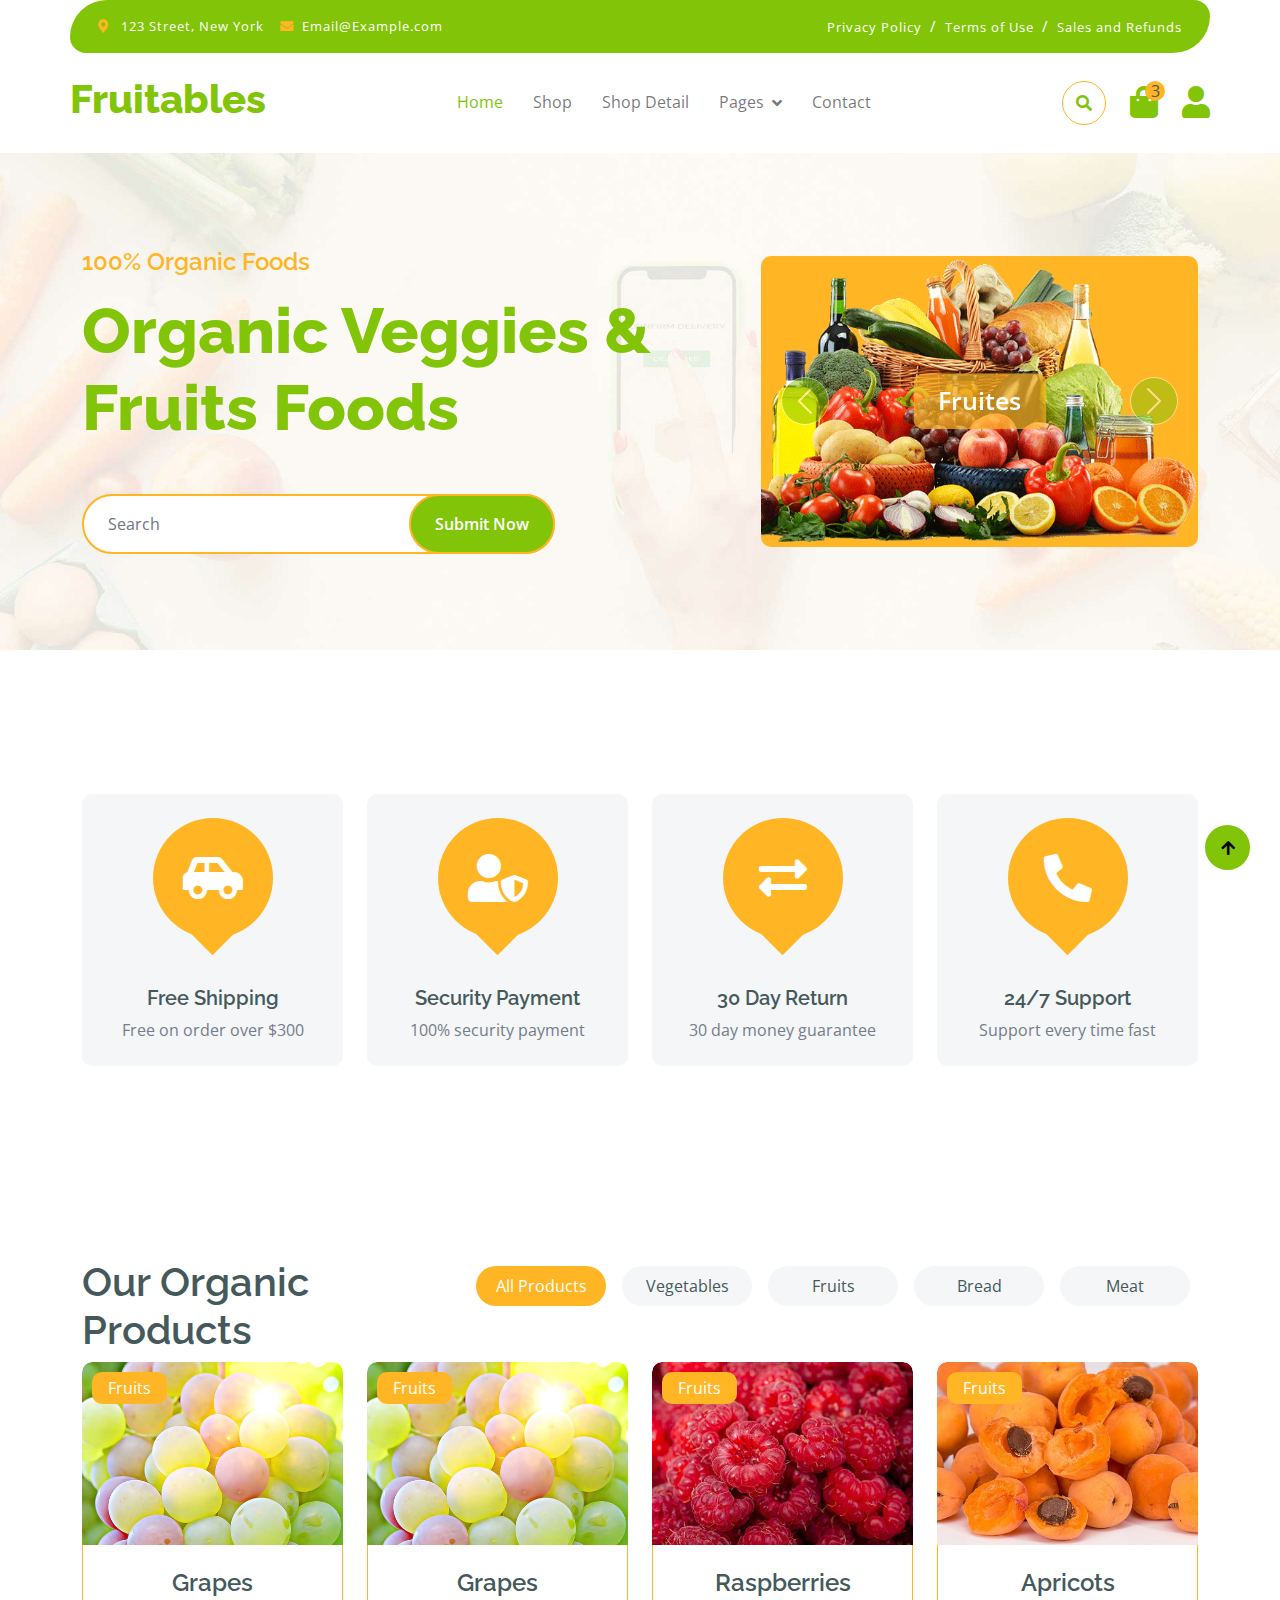
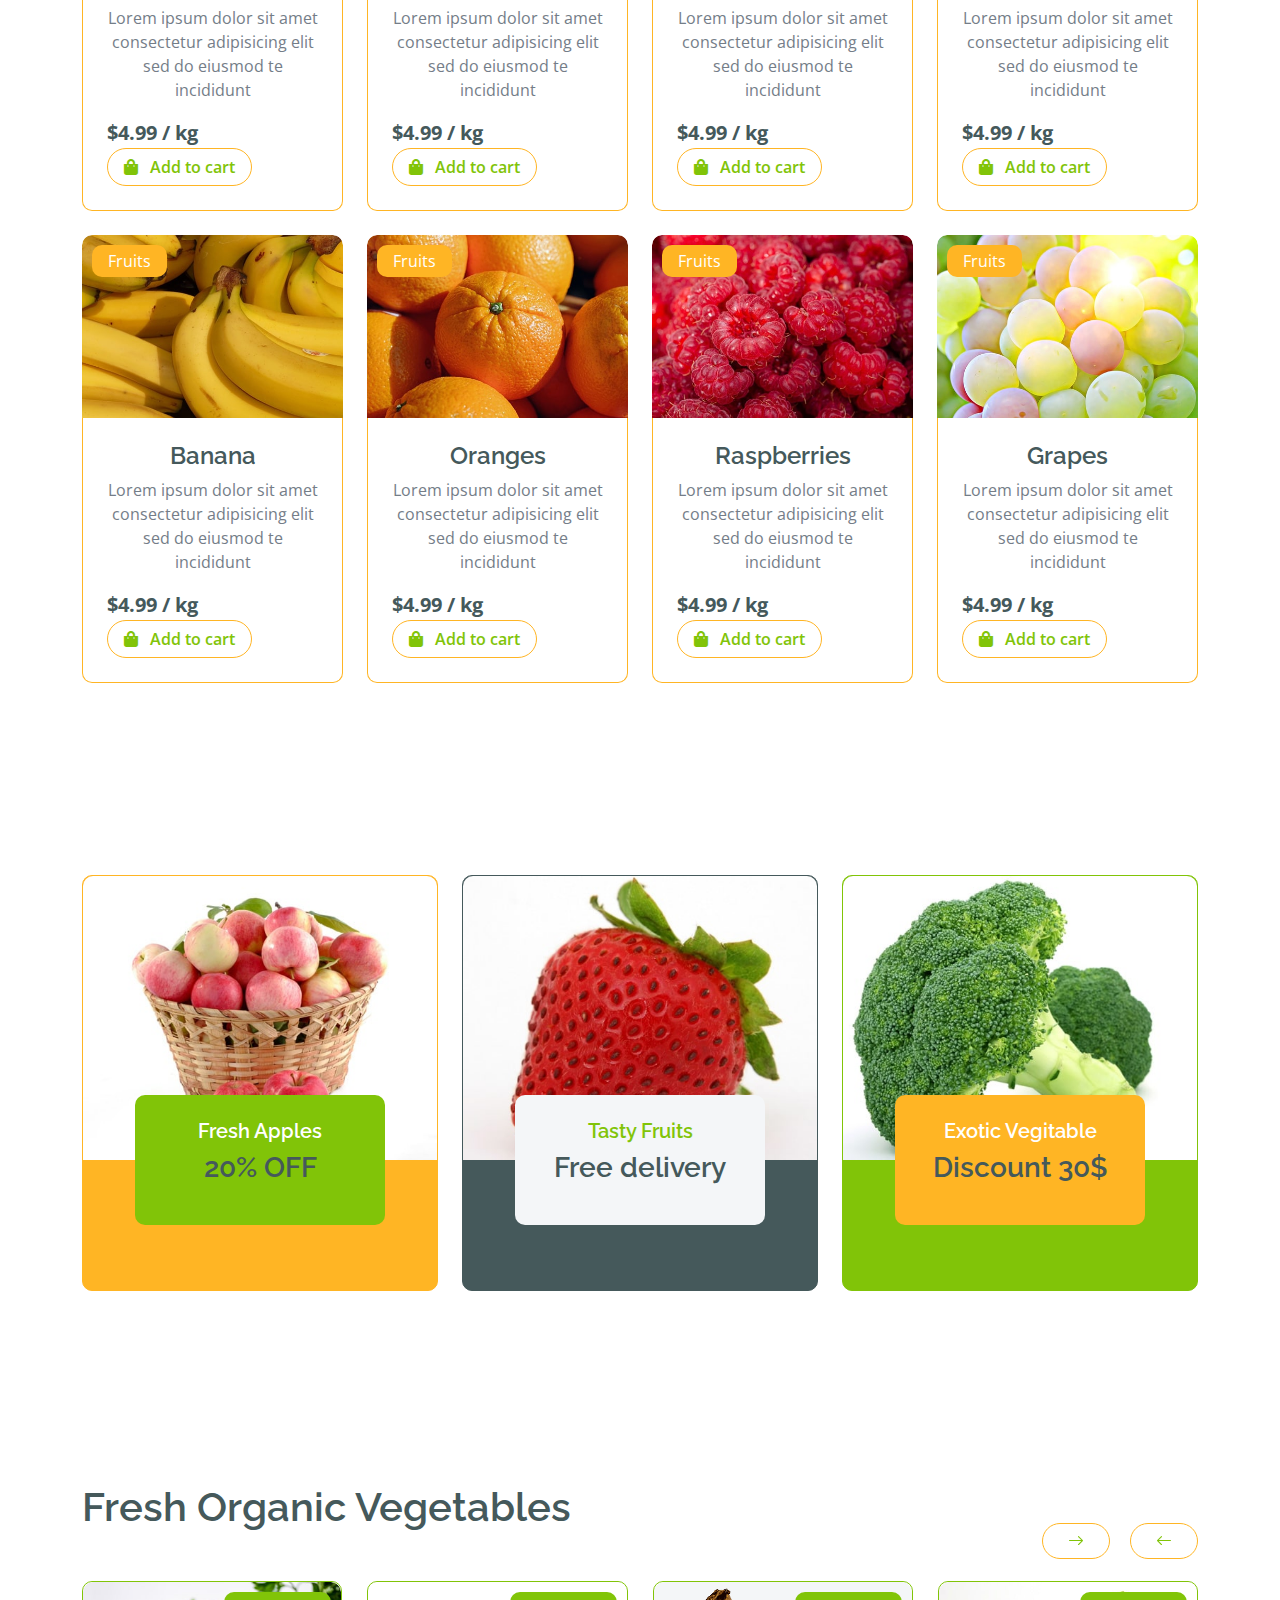
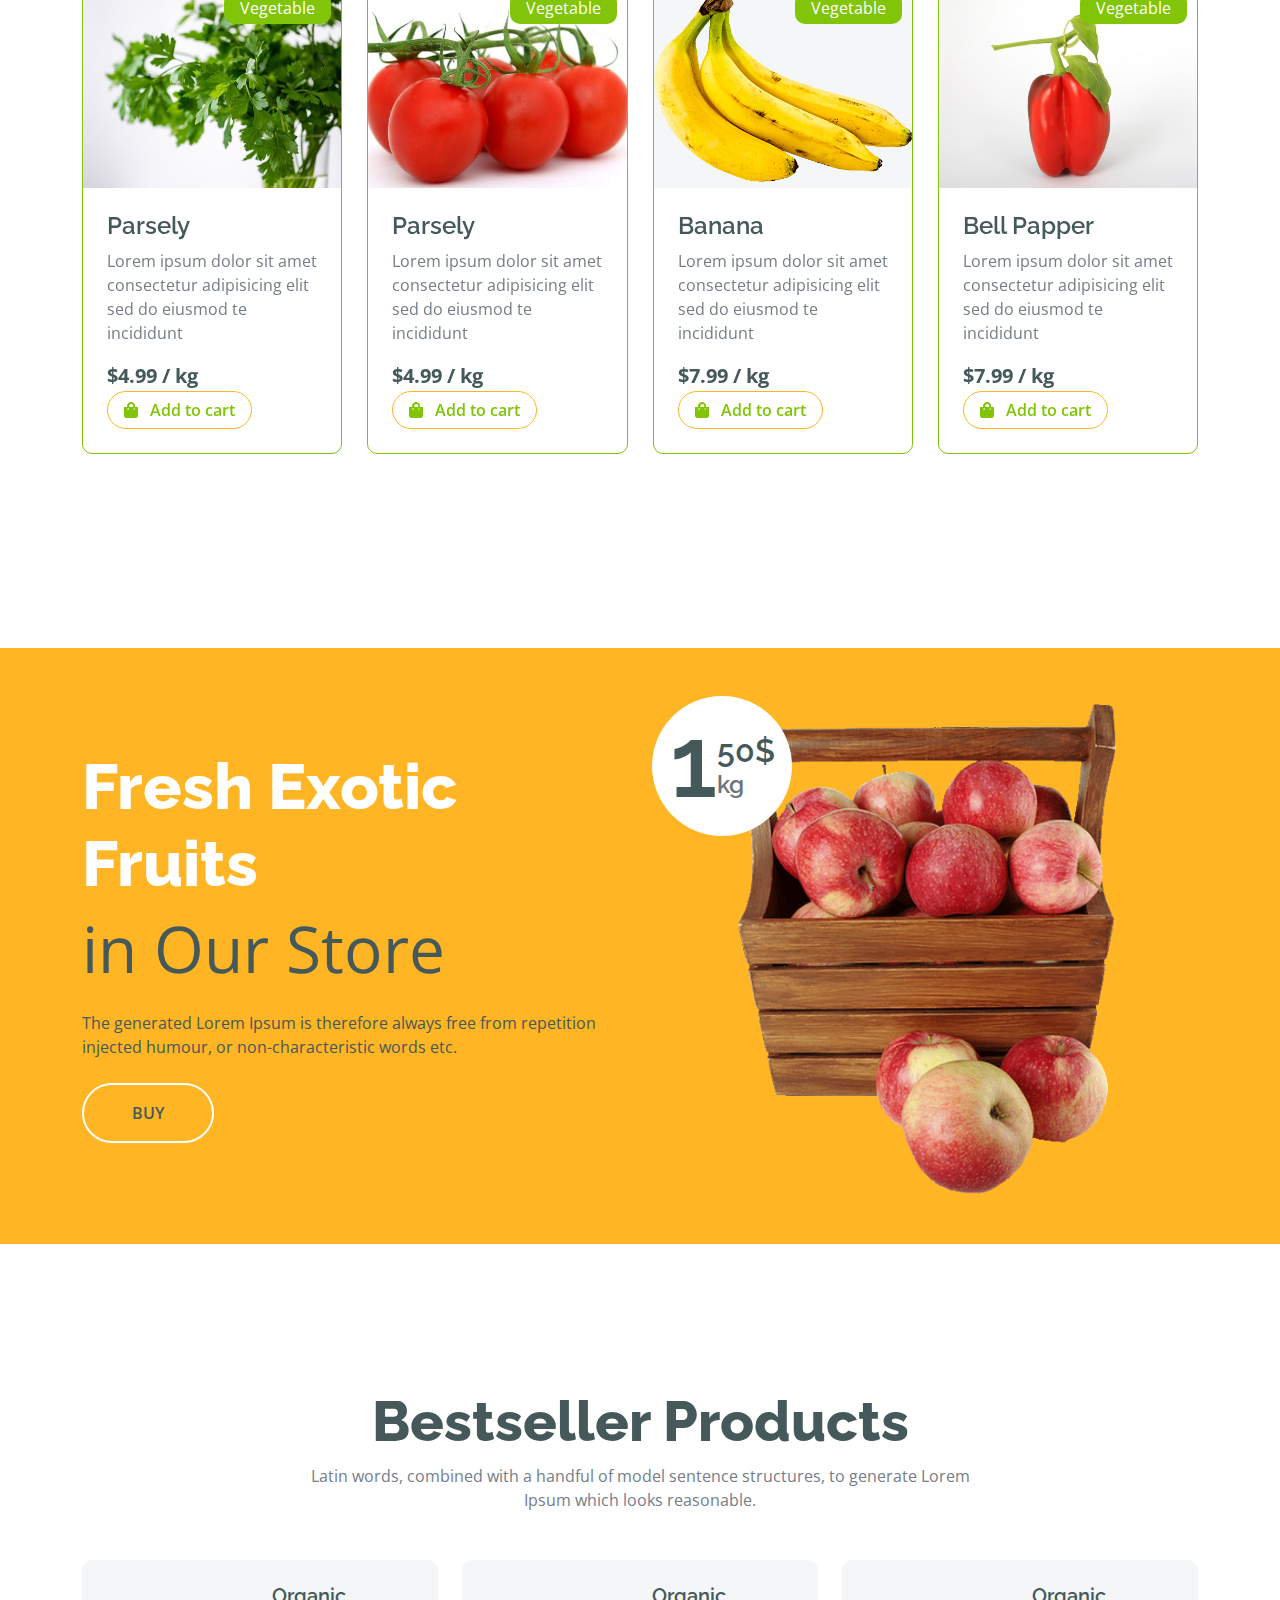
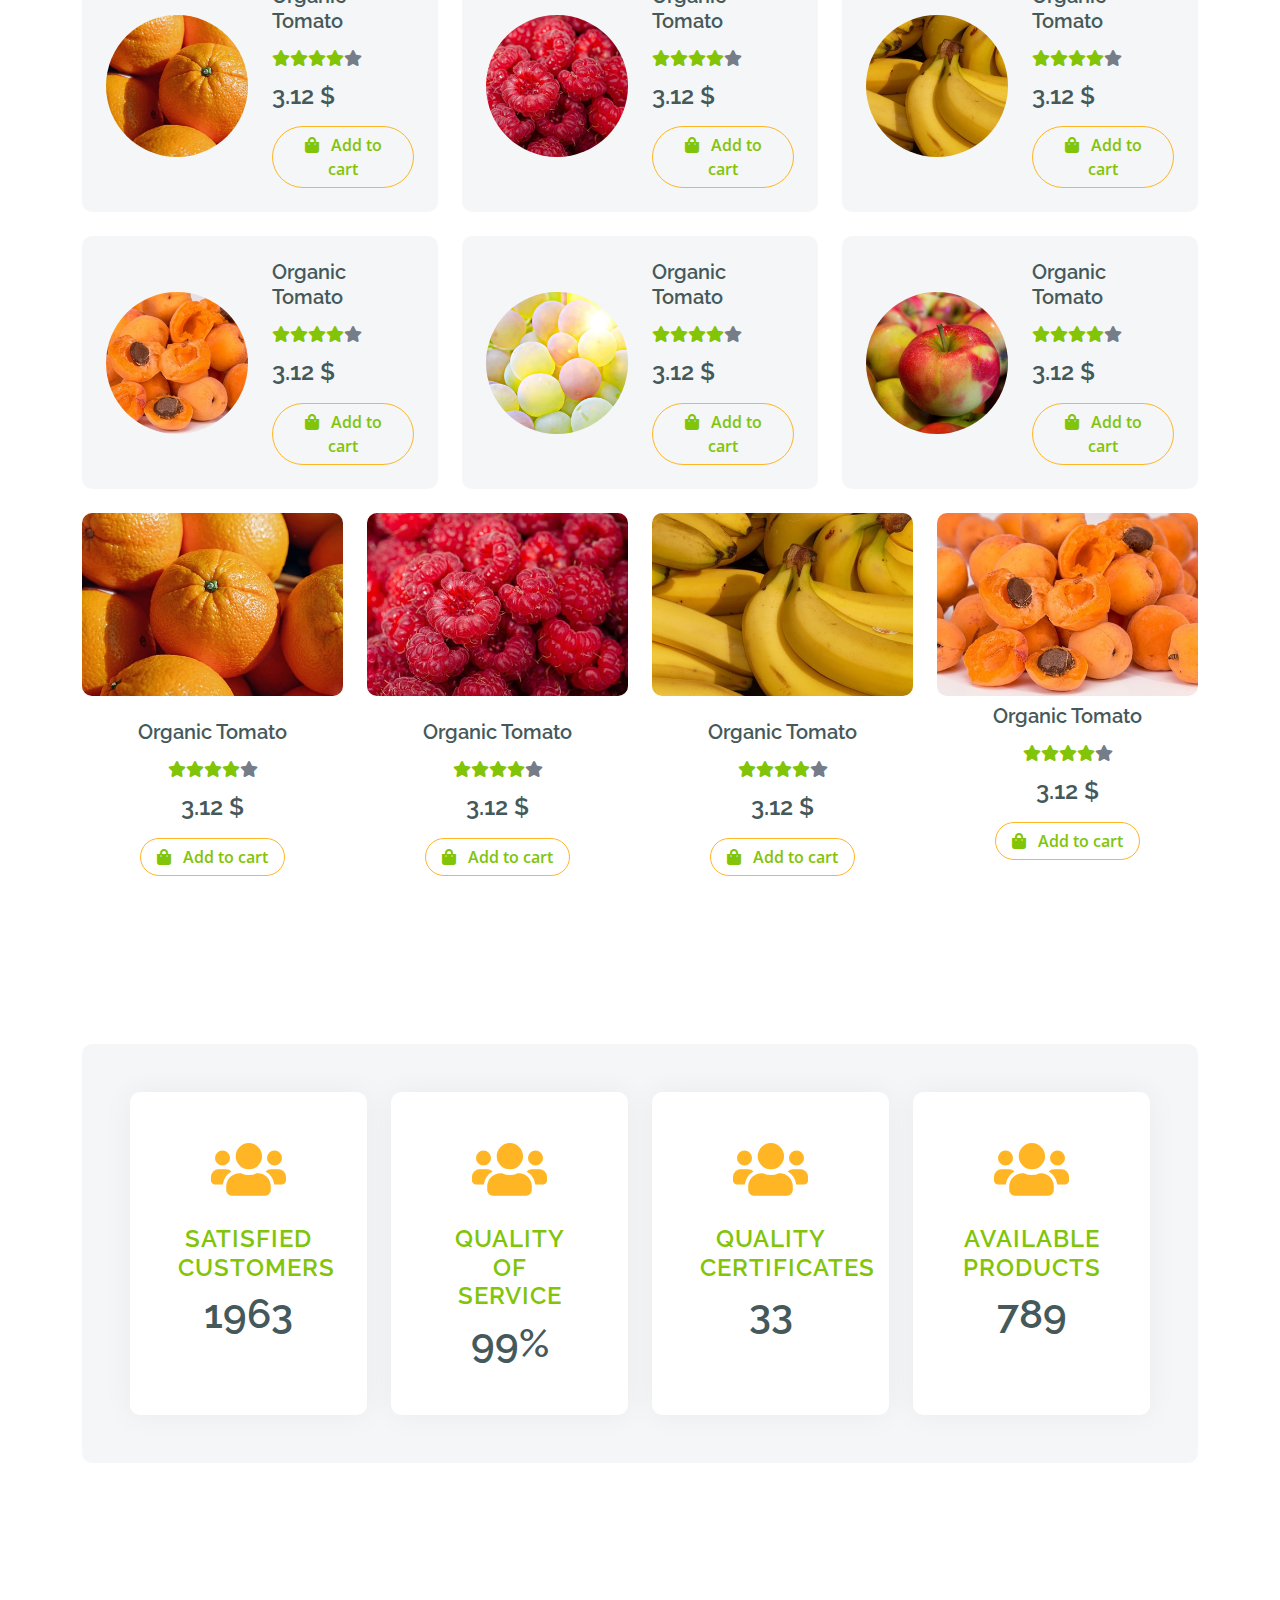
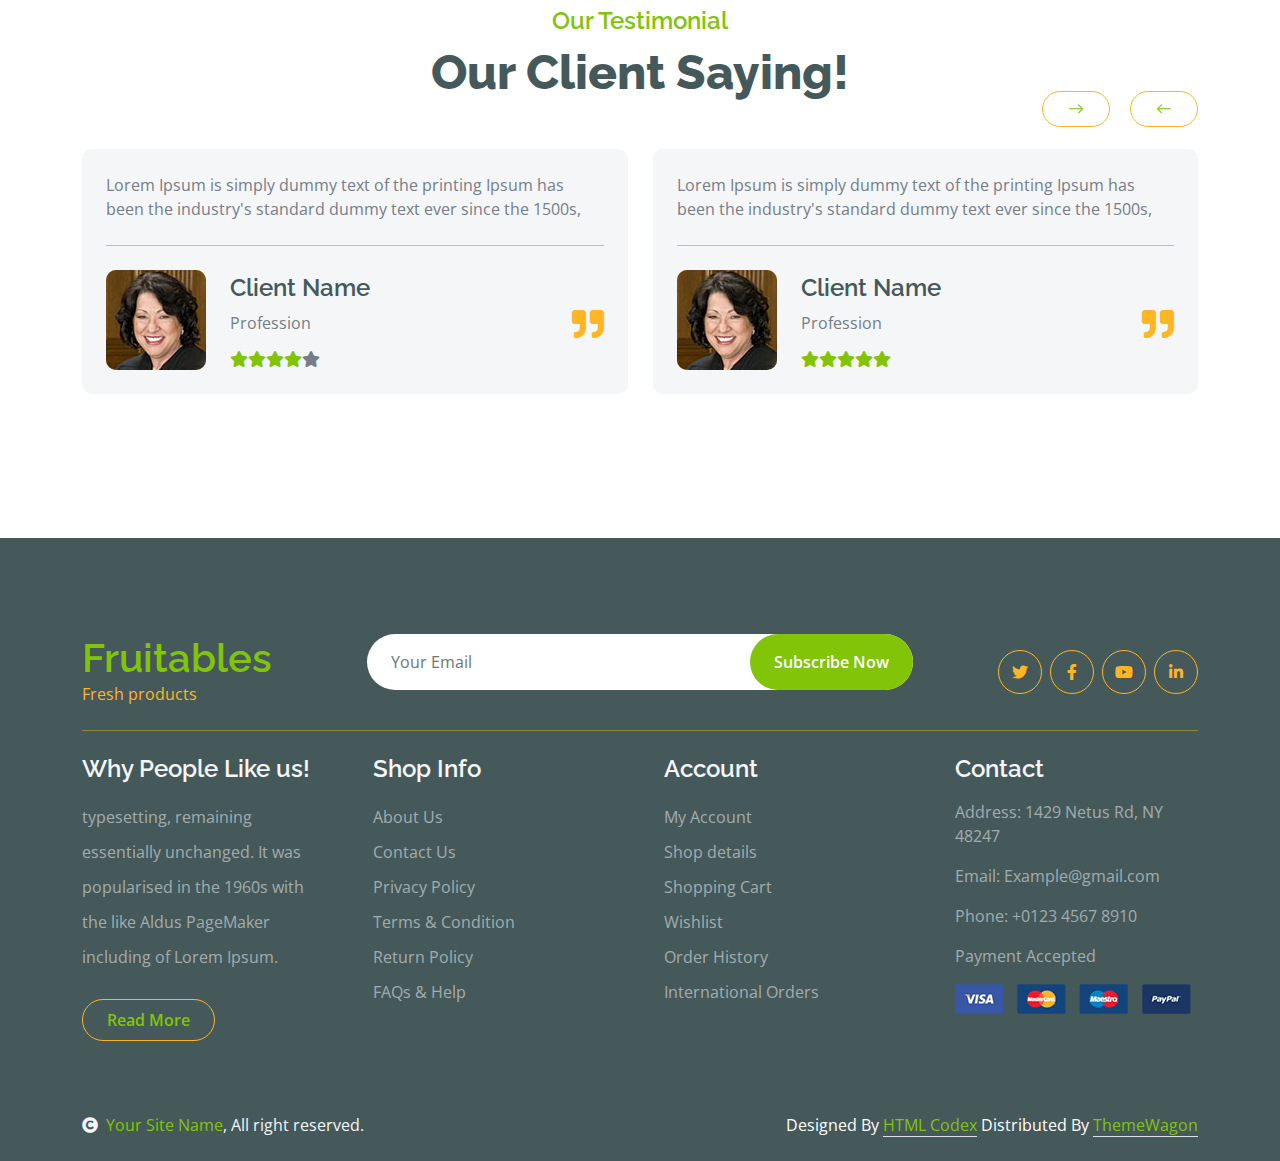
<file: 04-client-template-master/index.html>
<!DOCTYPE html>
<html lang="en">

    <head>
        <meta charset="utf-8">
        <title>Fruitables - Vegetable Website Template</title>
        <meta content="width=device-width, initial-scale=1.0" name="viewport">
        <meta content="" name="keywords">
        <meta content="" name="description">

        <!-- Google Web Fonts -->
        <link rel="preconnect" href="https://fonts.googleapis.com">
        <link rel="preconnect" href="https://fonts.gstatic.com" crossorigin>
        <link href="https://fonts.googleapis.com/css2?family=Open+Sans:wght@400;600&family=Raleway:wght@600;800&display=swap" rel="stylesheet"> 

        <!-- Icon Font Stylesheet -->
        <link rel="stylesheet" href="https://use.fontawesome.com/releases/v5.15.4/css/all.css"/>
        <link href="https://cdn.jsdelivr.net/npm/bootstrap-icons@1.4.1/font/bootstrap-icons.css" rel="stylesheet">

        <!-- Libraries Stylesheet -->
        <link href="lib/lightbox/css/lightbox.min.css" rel="stylesheet">
        <link href="lib/owlcarousel/assets/owl.carousel.min.css" rel="stylesheet">


        <!-- Customized Bootstrap Stylesheet -->
        <link href="css/bootstrap.min.css" rel="stylesheet">

        <!-- Template Stylesheet -->
        <link href="css/style.css" rel="stylesheet">
    </head>

    <body>

        <!-- Spinner Start -->
        <div id="spinner" class="show w-100 vh-100 bg-white position-fixed translate-middle top-50 start-50  d-flex align-items-center justify-content-center">
            <div class="spinner-grow text-primary" role="status"></div>
        </div>
        <!-- Spinner End -->


        <!-- Navbar start -->
        <div class="container-fluid fixed-top">
            <div class="container topbar bg-primary d-none d-lg-block">
                <div class="d-flex justify-content-between">
                    <div class="top-info ps-2">
                        <small class="me-3"><i class="fas fa-map-marker-alt me-2 text-secondary"></i> <a href="#" class="text-white">123 Street, New York</a></small>
                        <small class="me-3"><i class="fas fa-envelope me-2 text-secondary"></i><a href="#" class="text-white">Email@Example.com</a></small>
                    </div>
                    <div class="top-link pe-2">
                        <a href="#" class="text-white"><small class="text-white mx-2">Privacy Policy</small>/</a>
                        <a href="#" class="text-white"><small class="text-white mx-2">Terms of Use</small>/</a>
                        <a href="#" class="text-white"><small class="text-white ms-2">Sales and Refunds</small></a>
                    </div>
                </div>
            </div>
            <div class="container px-0">
                <nav class="navbar navbar-light bg-white navbar-expand-xl">
                    <a href="index.html" class="navbar-brand"><h1 class="text-primary display-6">Fruitables</h1></a>
                    <button class="navbar-toggler py-2 px-3" type="button" data-bs-toggle="collapse" data-bs-target="#navbarCollapse">
                        <span class="fa fa-bars text-primary"></span>
                    </button>
                    <div class="collapse navbar-collapse bg-white" id="navbarCollapse">
                        <div class="navbar-nav mx-auto">
                            <a href="index.html" class="nav-item nav-link active">Home</a>
                            <a href="shop.html" class="nav-item nav-link">Shop</a>
                            <a href="shop-detail.html" class="nav-item nav-link">Shop Detail</a>
                            <div class="nav-item dropdown">
                                <a href="#" class="nav-link dropdown-toggle" data-bs-toggle="dropdown">Pages</a>
                                <div class="dropdown-menu m-0 bg-secondary rounded-0">
                                    <a href="cart.html" class="dropdown-item">Cart</a>
                                    <a href="chackout.html" class="dropdown-item">Chackout</a>
                                    <a href="testimonial.html" class="dropdown-item">Testimonial</a>
                                    <a href="404.html" class="dropdown-item">404 Page</a>
                                </div>
                            </div>
                            <a href="contact.html" class="nav-item nav-link">Contact</a>
                        </div>
                        <div class="d-flex m-3 me-0">
                            <button class="btn-search btn border border-secondary btn-md-square rounded-circle bg-white me-4" data-bs-toggle="modal" data-bs-target="#searchModal"><i class="fas fa-search text-primary"></i></button>
                            <a href="#" class="position-relative me-4 my-auto">
                                <i class="fa fa-shopping-bag fa-2x"></i>
                                <span class="position-absolute bg-secondary rounded-circle d-flex align-items-center justify-content-center text-dark px-1" style="top: -5px; left: 15px; height: 20px; min-width: 20px;">3</span>
                            </a>
                            <a href="#" class="my-auto">
                                <i class="fas fa-user fa-2x"></i>
                            </a>
                        </div>
                    </div>
                </nav>
            </div>
        </div>
        <!-- Navbar End -->


        <!-- Modal Search Start -->
        <div class="modal fade" id="searchModal" tabindex="-1" aria-labelledby="exampleModalLabel" aria-hidden="true">
            <div class="modal-dialog modal-fullscreen">
                <div class="modal-content rounded-0">
                    <div class="modal-header">
                        <h5 class="modal-title" id="exampleModalLabel">Search by keyword</h5>
                        <button type="button" class="btn-close" data-bs-dismiss="modal" aria-label="Close"></button>
                    </div>
                    <div class="modal-body d-flex align-items-center">
                        <div class="input-group w-75 mx-auto d-flex">
                            <input type="search" class="form-control p-3" placeholder="keywords" aria-describedby="search-icon-1">
                            <span id="search-icon-1" class="input-group-text p-3"><i class="fa fa-search"></i></span>
                        </div>
                    </div>
                </div>
            </div>
        </div>
        <!-- Modal Search End -->


        <!-- Hero Start -->
        <div class="container-fluid py-5 mb-5 hero-header">
            <div class="container py-5">
                <div class="row g-5 align-items-center">
                    <div class="col-md-12 col-lg-7">
                        <h4 class="mb-3 text-secondary">100% Organic Foods</h4>
                        <h1 class="mb-5 display-3 text-primary">Organic Veggies & Fruits Foods</h1>
                        <div class="position-relative mx-auto">
                            <input class="form-control border-2 border-secondary w-75 py-3 px-4 rounded-pill" type="number" placeholder="Search">
                            <button type="submit" class="btn btn-primary border-2 border-secondary py-3 px-4 position-absolute rounded-pill text-white h-100" style="top: 0; right: 25%;">Submit Now</button>
                        </div>
                    </div>
                    <div class="col-md-12 col-lg-5">
                        <div id="carouselId" class="carousel slide position-relative" data-bs-ride="carousel">
                            <div class="carousel-inner" role="listbox">
                                <div class="carousel-item active rounded">
                                    <img src="img/hero-img-1.png" class="img-fluid w-100 h-100 bg-secondary rounded" alt="First slide">
                                    <a href="#" class="btn px-4 py-2 text-white rounded">Fruites</a>
                                </div>
                                <div class="carousel-item rounded">
                                    <img src="img/hero-img-2.jpg" class="img-fluid w-100 h-100 rounded" alt="Second slide">
                                    <a href="#" class="btn px-4 py-2 text-white rounded">Vesitables</a>
                                </div>
                            </div>
                            <button class="carousel-control-prev" type="button" data-bs-target="#carouselId" data-bs-slide="prev">
                                <span class="carousel-control-prev-icon" aria-hidden="true"></span>
                                <span class="visually-hidden">Previous</span>
                            </button>
                            <button class="carousel-control-next" type="button" data-bs-target="#carouselId" data-bs-slide="next">
                                <span class="carousel-control-next-icon" aria-hidden="true"></span>
                                <span class="visually-hidden">Next</span>
                            </button>
                        </div>
                    </div>
                </div>
            </div>
        </div>
        <!-- Hero End -->


        <!-- Featurs Section Start -->
        <div class="container-fluid featurs py-5">
            <div class="container py-5">
                <div class="row g-4">
                    <div class="col-md-6 col-lg-3">
                        <div class="featurs-item text-center rounded bg-light p-4">
                            <div class="featurs-icon btn-square rounded-circle bg-secondary mb-5 mx-auto">
                                <i class="fas fa-car-side fa-3x text-white"></i>
                            </div>
                            <div class="featurs-content text-center">
                                <h5>Free Shipping</h5>
                                <p class="mb-0">Free on order over $300</p>
                            </div>
                        </div>
                    </div>
                    <div class="col-md-6 col-lg-3">
                        <div class="featurs-item text-center rounded bg-light p-4">
                            <div class="featurs-icon btn-square rounded-circle bg-secondary mb-5 mx-auto">
                                <i class="fas fa-user-shield fa-3x text-white"></i>
                            </div>
                            <div class="featurs-content text-center">
                                <h5>Security Payment</h5>
                                <p class="mb-0">100% security payment</p>
                            </div>
                        </div>
                    </div>
                    <div class="col-md-6 col-lg-3">
                        <div class="featurs-item text-center rounded bg-light p-4">
                            <div class="featurs-icon btn-square rounded-circle bg-secondary mb-5 mx-auto">
                                <i class="fas fa-exchange-alt fa-3x text-white"></i>
                            </div>
                            <div class="featurs-content text-center">
                                <h5>30 Day Return</h5>
                                <p class="mb-0">30 day money guarantee</p>
                            </div>
                        </div>
                    </div>
                    <div class="col-md-6 col-lg-3">
                        <div class="featurs-item text-center rounded bg-light p-4">
                            <div class="featurs-icon btn-square rounded-circle bg-secondary mb-5 mx-auto">
                                <i class="fa fa-phone-alt fa-3x text-white"></i>
                            </div>
                            <div class="featurs-content text-center">
                                <h5>24/7 Support</h5>
                                <p class="mb-0">Support every time fast</p>
                            </div>
                        </div>
                    </div>
                </div>
            </div>
        </div>
        <!-- Featurs Section End -->


        <!-- Fruits Shop Start-->
        <div class="container-fluid fruite py-5">
            <div class="container py-5">
                <div class="tab-class text-center">
                    <div class="row g-4">
                        <div class="col-lg-4 text-start">
                            <h1>Our Organic Products</h1>
                        </div>
                        <div class="col-lg-8 text-end">
                            <ul class="nav nav-pills d-inline-flex text-center mb-5">
                                <li class="nav-item">
                                    <a class="d-flex m-2 py-2 bg-light rounded-pill active" data-bs-toggle="pill" href="#tab-1">
                                        <span class="text-dark" style="width: 130px;">All Products</span>
                                    </a>
                                </li>
                                <li class="nav-item">
                                    <a class="d-flex py-2 m-2 bg-light rounded-pill" data-bs-toggle="pill" href="#tab-2">
                                        <span class="text-dark" style="width: 130px;">Vegetables</span>
                                    </a>
                                </li>
                                <li class="nav-item">
                                    <a class="d-flex m-2 py-2 bg-light rounded-pill" data-bs-toggle="pill" href="#tab-3">
                                        <span class="text-dark" style="width: 130px;">Fruits</span>
                                    </a>
                                </li>
                                <li class="nav-item">
                                    <a class="d-flex m-2 py-2 bg-light rounded-pill" data-bs-toggle="pill" href="#tab-4">
                                        <span class="text-dark" style="width: 130px;">Bread</span>
                                    </a>
                                </li>
                                <li class="nav-item">
                                    <a class="d-flex m-2 py-2 bg-light rounded-pill" data-bs-toggle="pill" href="#tab-5">
                                        <span class="text-dark" style="width: 130px;">Meat</span>
                                    </a>
                                </li>
                            </ul>
                        </div>
                    </div>
                    <div class="tab-content">
                        <div id="tab-1" class="tab-pane fade show p-0 active">
                            <div class="row g-4">
                                <div class="col-lg-12">
                                    <div class="row g-4">
                                        <div class="col-md-6 col-lg-4 col-xl-3">
                                            <div class="rounded position-relative fruite-item">
                                                <div class="fruite-img">
                                                    <img src="img/fruite-item-5.jpg" class="img-fluid w-100 rounded-top" alt="">
                                                </div>
                                                <div class="text-white bg-secondary px-3 py-1 rounded position-absolute" style="top: 10px; left: 10px;">Fruits</div>
                                                <div class="p-4 border border-secondary border-top-0 rounded-bottom">
                                                    <h4>Grapes</h4>
                                                    <p>Lorem ipsum dolor sit amet consectetur adipisicing elit sed do eiusmod te incididunt</p>
                                                    <div class="d-flex justify-content-between flex-lg-wrap">
                                                        <p class="text-dark fs-5 fw-bold mb-0">$4.99 / kg</p>
                                                        <a href="#" class="btn border border-secondary rounded-pill px-3 text-primary"><i class="fa fa-shopping-bag me-2 text-primary"></i> Add to cart</a>
                                                    </div>
                                                </div>
                                            </div>
                                        </div>
                                        <div class="col-md-6 col-lg-4 col-xl-3">
                                            <div class="rounded position-relative fruite-item">
                                                <div class="fruite-img">
                                                    <img src="img/fruite-item-5.jpg" class="img-fluid w-100 rounded-top" alt="">
                                                </div>
                                                <div class="text-white bg-secondary px-3 py-1 rounded position-absolute" style="top: 10px; left: 10px;">Fruits</div>
                                                <div class="p-4 border border-secondary border-top-0 rounded-bottom">
                                                    <h4>Grapes</h4>
                                                    <p>Lorem ipsum dolor sit amet consectetur adipisicing elit sed do eiusmod te incididunt</p>
                                                    <div class="d-flex justify-content-between flex-lg-wrap">
                                                        <p class="text-dark fs-5 fw-bold mb-0">$4.99 / kg</p>
                                                        <a href="#" class="btn border border-secondary rounded-pill px-3 text-primary"><i class="fa fa-shopping-bag me-2 text-primary"></i> Add to cart</a>
                                                    </div>
                                                </div>
                                            </div>
                                        </div>
                                        <div class="col-md-6 col-lg-4 col-xl-3">
                                            <div class="rounded position-relative fruite-item">
                                                <div class="fruite-img">
                                                    <img src="img/fruite-item-2.jpg" class="img-fluid w-100 rounded-top" alt="">
                                                </div>
                                                <div class="text-white bg-secondary px-3 py-1 rounded position-absolute" style="top: 10px; left: 10px;">Fruits</div>
                                                <div class="p-4 border border-secondary border-top-0 rounded-bottom">
                                                    <h4>Raspberries</h4>
                                                    <p>Lorem ipsum dolor sit amet consectetur adipisicing elit sed do eiusmod te incididunt</p>
                                                    <div class="d-flex justify-content-between flex-lg-wrap">
                                                        <p class="text-dark fs-5 fw-bold mb-0">$4.99 / kg</p>
                                                        <a href="#" class="btn border border-secondary rounded-pill px-3 text-primary"><i class="fa fa-shopping-bag me-2 text-primary"></i> Add to cart</a>
                                                    </div>
                                                </div>
                                            </div>
                                        </div>
                                        <div class="col-md-6 col-lg-4 col-xl-3">
                                            <div class="rounded position-relative fruite-item">
                                                <div class="fruite-img">
                                                    <img src="img/fruite-item-4.jpg" class="img-fluid w-100 rounded-top" alt="">
                                                </div>
                                                <div class="text-white bg-secondary px-3 py-1 rounded position-absolute" style="top: 10px; left: 10px;">Fruits</div>
                                                <div class="p-4 border border-secondary border-top-0 rounded-bottom">
                                                    <h4>Apricots</h4>
                                                    <p>Lorem ipsum dolor sit amet consectetur adipisicing elit sed do eiusmod te incididunt</p>
                                                    <div class="d-flex justify-content-between flex-lg-wrap">
                                                        <p class="text-dark fs-5 fw-bold mb-0">$4.99 / kg</p>
                                                        <a href="#" class="btn border border-secondary rounded-pill px-3 text-primary"><i class="fa fa-shopping-bag me-2 text-primary"></i> Add to cart</a>
                                                    </div>
                                                </div>
                                            </div>
                                        </div>
                                        <div class="col-md-6 col-lg-4 col-xl-3">
                                            <div class="rounded position-relative fruite-item">
                                                <div class="fruite-img">
                                                    <img src="img/fruite-item-3.jpg" class="img-fluid w-100 rounded-top" alt="">
                                                </div>
                                                <div class="text-white bg-secondary px-3 py-1 rounded position-absolute" style="top: 10px; left: 10px;">Fruits</div>
                                                <div class="p-4 border border-secondary border-top-0 rounded-bottom">
                                                    <h4>Banana</h4>
                                                    <p>Lorem ipsum dolor sit amet consectetur adipisicing elit sed do eiusmod te incididunt</p>
                                                    <div class="d-flex justify-content-between flex-lg-wrap">
                                                        <p class="text-dark fs-5 fw-bold mb-0">$4.99 / kg</p>
                                                        <a href="#" class="btn border border-secondary rounded-pill px-3 text-primary"><i class="fa fa-shopping-bag me-2 text-primary"></i> Add to cart</a>
                                                    </div>
                                                </div>
                                            </div>
                                        </div>
                                        <div class="col-md-6 col-lg-4 col-xl-3">
                                            <div class="rounded position-relative fruite-item">
                                                <div class="fruite-img">
                                                    <img src="img/fruite-item-1.jpg" class="img-fluid w-100 rounded-top" alt="">
                                                </div>
                                                <div class="text-white bg-secondary px-3 py-1 rounded position-absolute" style="top: 10px; left: 10px;">Fruits</div>
                                                <div class="p-4 border border-secondary border-top-0 rounded-bottom">
                                                    <h4>Oranges</h4>
                                                    <p>Lorem ipsum dolor sit amet consectetur adipisicing elit sed do eiusmod te incididunt</p>
                                                    <div class="d-flex justify-content-between flex-lg-wrap">
                                                        <p class="text-dark fs-5 fw-bold mb-0">$4.99 / kg</p>
                                                        <a href="#" class="btn border border-secondary rounded-pill px-3 text-primary"><i class="fa fa-shopping-bag me-2 text-primary"></i> Add to cart</a>
                                                    </div>
                                                </div>
                                            </div>
                                        </div>
                                        <div class="col-md-6 col-lg-4 col-xl-3">
                                            <div class="rounded position-relative fruite-item">
                                                <div class="fruite-img">
                                                    <img src="img/fruite-item-2.jpg" class="img-fluid w-100 rounded-top" alt="">
                                                </div>
                                                <div class="text-white bg-secondary px-3 py-1 rounded position-absolute" style="top: 10px; left: 10px;">Fruits</div>
                                                <div class="p-4 border border-secondary border-top-0 rounded-bottom">
                                                    <h4>Raspberries</h4>
                                                    <p>Lorem ipsum dolor sit amet consectetur adipisicing elit sed do eiusmod te incididunt</p>
                                                    <div class="d-flex justify-content-between flex-lg-wrap">
                                                        <p class="text-dark fs-5 fw-bold mb-0">$4.99 / kg</p>
                                                        <a href="#" class="btn border border-secondary rounded-pill px-3 text-primary"><i class="fa fa-shopping-bag me-2 text-primary"></i> Add to cart</a>
                                                    </div>
                                                </div>
                                            </div>
                                        </div>
                                        <div class="col-md-6 col-lg-4 col-xl-3">
                                            <div class="rounded position-relative fruite-item">
                                                <div class="fruite-img">
                                                    <img src="img/fruite-item-5.jpg" class="img-fluid w-100 rounded-top" alt="">
                                                </div>
                                                <div class="text-white bg-secondary px-3 py-1 rounded position-absolute" style="top: 10px; left: 10px;">Fruits</div>
                                                <div class="p-4 border border-secondary border-top-0 rounded-bottom">
                                                    <h4>Grapes</h4>
                                                    <p>Lorem ipsum dolor sit amet consectetur adipisicing elit sed do eiusmod te incididunt</p>
                                                    <div class="d-flex justify-content-between flex-lg-wrap">
                                                        <p class="text-dark fs-5 fw-bold mb-0">$4.99 / kg</p>
                                                        <a href="#" class="btn border border-secondary rounded-pill px-3 text-primary"><i class="fa fa-shopping-bag me-2 text-primary"></i> Add to cart</a>
                                                    </div>
                                                </div>
                                            </div>
                                        </div>
                                    </div>
                                </div>
                            </div>
                        </div>
                        <div id="tab-2" class="tab-pane fade show p-0">
                            <div class="row g-4">
                                <div class="col-lg-12">
                                    <div class="row g-4">
                                        <div class="col-md-6 col-lg-4 col-xl-3">
                                            <div class="rounded position-relative fruite-item">
                                                <div class="fruite-img">
                                                    <img src="img/fruite-item-5.jpg" class="img-fluid w-100 rounded-top" alt="">
                                                </div>
                                                <div class="text-white bg-secondary px-3 py-1 rounded position-absolute" style="top: 10px; left: 10px;">Fruits</div>
                                                <div class="p-4 border border-secondary border-top-0 rounded-bottom">
                                                    <h4>Grapes</h4>
                                                    <p>Lorem ipsum dolor sit amet consectetur adipisicing elit sed do eiusmod te incididunt</p>
                                                    <div class="d-flex justify-content-between flex-lg-wrap">
                                                        <p class="text-dark fs-5 fw-bold mb-0">$4.99 / kg</p>
                                                        <a href="#" class="btn border border-secondary rounded-pill px-3 text-primary"><i class="fa fa-shopping-bag me-2 text-primary"></i> Add to cart</a>
                                                    </div>
                                                </div>
                                            </div>
                                        </div>
                                        <div class="col-md-6 col-lg-4 col-xl-3">
                                            <div class="rounded position-relative fruite-item">
                                                <div class="fruite-img">
                                                    <img src="img/fruite-item-2.jpg" class="img-fluid w-100 rounded-top" alt="">
                                                </div>
                                                <div class="text-white bg-secondary px-3 py-1 rounded position-absolute" style="top: 10px; left: 10px;">Fruits</div>
                                                <div class="p-4 border border-secondary border-top-0 rounded-bottom">
                                                    <h4>Raspberries</h4>
                                                    <p>Lorem ipsum dolor sit amet consectetur adipisicing elit sed do eiusmod te incididunt</p>
                                                    <div class="d-flex justify-content-between flex-lg-wrap">
                                                        <p class="text-dark fs-5 fw-bold mb-0">$4.99 / kg</p>
                                                        <a href="#" class="btn border border-secondary rounded-pill px-3 text-primary"><i class="fa fa-shopping-bag me-2 text-primary"></i> Add to cart</a>
                                                    </div>
                                                </div>
                                            </div>
                                        </div>
                                    </div>
                                </div>
                            </div>
                        </div>
                        <div id="tab-3" class="tab-pane fade show p-0">
                            <div class="row g-4">
                                <div class="col-lg-12">
                                    <div class="row g-4">
                                        <div class="col-md-6 col-lg-4 col-xl-3">
                                            <div class="rounded position-relative fruite-item">
                                                <div class="fruite-img">
                                                    <img src="img/fruite-item-1.jpg" class="img-fluid w-100 rounded-top" alt="">
                                                </div>
                                                <div class="text-white bg-secondary px-3 py-1 rounded position-absolute" style="top: 10px; left: 10px;">Fruits</div>
                                                <div class="p-4 border border-secondary border-top-0 rounded-bottom">
                                                    <h4>Oranges</h4>
                                                    <p>Lorem ipsum dolor sit amet consectetur adipisicing elit sed do eiusmod te incididunt</p>
                                                    <div class="d-flex justify-content-between flex-lg-wrap">
                                                        <p class="text-dark fs-5 fw-bold mb-0">$4.99 / kg</p>
                                                        <a href="#" class="btn border border-secondary rounded-pill px-3 text-primary"><i class="fa fa-shopping-bag me-2 text-primary"></i> Add to cart</a>
                                                    </div>
                                                </div>
                                            </div>
                                        </div>
                                        <div class="col-md-6 col-lg-4 col-xl-3">
                                            <div class="rounded position-relative fruite-item">
                                                <div class="fruite-img">
                                                    <img src="img/fruite-item-6.jpg" class="img-fluid w-100 rounded-top" alt="">
                                                </div>
                                                <div class="text-white bg-secondary px-3 py-1 rounded position-absolute" style="top: 10px; left: 10px;">Fruits</div>
                                                <div class="p-4 border border-secondary border-top-0 rounded-bottom">
                                                    <h4>Apple</h4>
                                                    <p>Lorem ipsum dolor sit amet consectetur adipisicing elit sed do eiusmod te incididunt</p>
                                                    <div class="d-flex justify-content-between flex-lg-wrap">
                                                        <p class="text-dark fs-5 fw-bold mb-0">$4.99 / kg</p>
                                                        <a href="#" class="btn border border-secondary rounded-pill px-3 text-primary"><i class="fa fa-shopping-bag me-2 text-primary"></i> Add to cart</a>
                                                    </div>
                                                </div>
                                            </div>
                                        </div>
                                    </div>
                                </div>
                            </div>
                        </div>
                        <div id="tab-4" class="tab-pane fade show p-0">
                            <div class="row g-4">
                                <div class="col-lg-12">
                                    <div class="row g-4">
                                        <div class="col-md-6 col-lg-4 col-xl-3">
                                            <div class="rounded position-relative fruite-item">
                                                <div class="fruite-img">
                                                    <img src="img/fruite-item-5.jpg" class="img-fluid w-100 rounded-top" alt="">
                                                </div>
                                                <div class="text-white bg-secondary px-3 py-1 rounded position-absolute" style="top: 10px; left: 10px;">Fruits</div>
                                                <div class="p-4 border border-secondary border-top-0 rounded-bottom">
                                                    <h4>Grapes</h4>
                                                    <p>Lorem ipsum dolor sit amet consectetur adipisicing elit sed do eiusmod te incididunt</p>
                                                    <div class="d-flex justify-content-between flex-lg-wrap">
                                                        <p class="text-dark fs-5 fw-bold mb-0">$4.99 / kg</p>
                                                        <a href="#" class="btn border border-secondary rounded-pill px-3 text-primary"><i class="fa fa-shopping-bag me-2 text-primary"></i> Add to cart</a>
                                                    </div>
                                                </div>
                                            </div>
                                        </div>
                                        <div class="col-md-6 col-lg-4 col-xl-3">
                                            <div class="rounded position-relative fruite-item">
                                                <div class="fruite-img">
                                                    <img src="img/fruite-item-4.jpg" class="img-fluid w-100 rounded-top" alt="">
                                                </div>
                                                <div class="text-white bg-secondary px-3 py-1 rounded position-absolute" style="top: 10px; left: 10px;">Fruits</div>
                                                <div class="p-4 border border-secondary border-top-0 rounded-bottom">
                                                    <h4>Apricots</h4>
                                                    <p>Lorem ipsum dolor sit amet consectetur adipisicing elit sed do eiusmod te incididunt</p>
                                                    <div class="d-flex justify-content-between flex-lg-wrap">
                                                        <p class="text-dark fs-5 fw-bold mb-0">$4.99 / kg</p>
                                                        <a href="#" class="btn border border-secondary rounded-pill px-3 text-primary"><i class="fa fa-shopping-bag me-2 text-primary"></i> Add to cart</a>
                                                    </div>
                                                </div>
                                            </div>
                                        </div>
                                    </div>
                                </div>
                            </div>
                        </div>
                        <div id="tab-5" class="tab-pane fade show p-0">
                            <div class="row g-4">
                                <div class="col-lg-12">
                                    <div class="row g-4">
                                        <div class="col-md-6 col-lg-4 col-xl-3">
                                            <div class="rounded position-relative fruite-item">
                                                <div class="fruite-img">
                                                    <img src="img/fruite-item-3.jpg" class="img-fluid w-100 rounded-top" alt="">
                                                </div>
                                                <div class="text-white bg-secondary px-3 py-1 rounded position-absolute" style="top: 10px; left: 10px;">Fruits</div>
                                                <div class="p-4 border border-secondary border-top-0 rounded-bottom">
                                                    <h4>Banana</h4>
                                                    <p>Lorem ipsum dolor sit amet consectetur adipisicing elit sed do eiusmod te incididunt</p>
                                                    <div class="d-flex justify-content-between flex-lg-wrap">
                                                        <p class="text-dark fs-5 fw-bold mb-0">$4.99 / kg</p>
                                                        <a href="#" class="btn border border-secondary rounded-pill px-3 text-primary"><i class="fa fa-shopping-bag me-2 text-primary"></i> Add to cart</a>
                                                    </div>
                                                </div>
                                            </div>
                                        </div>
                                        <div class="col-md-6 col-lg-4 col-xl-3">
                                            <div class="rounded position-relative fruite-item">
                                                <div class="fruite-img">
                                                    <img src="img/fruite-item-2.jpg" class="img-fluid w-100 rounded-top" alt="">
                                                </div>
                                                <div class="text-white bg-secondary px-3 py-1 rounded position-absolute" style="top: 10px; left: 10px;">Fruits</div>
                                                <div class="p-4 border border-secondary border-top-0 rounded-bottom">
                                                    <h4>Raspberries</h4>
                                                    <p>Lorem ipsum dolor sit amet consectetur adipisicing elit sed do eiusmod te incididunt</p>
                                                    <div class="d-flex justify-content-between flex-lg-wrap">
                                                        <p class="text-dark fs-5 fw-bold mb-0">$4.99 / kg</p>
                                                        <a href="#" class="btn border border-secondary rounded-pill px-3 text-primary"><i class="fa fa-shopping-bag me-2 text-primary"></i> Add to cart</a>
                                                    </div>
                                                </div>
                                            </div>
                                        </div>
                                        <div class="col-md-6 col-lg-4 col-xl-3">
                                            <div class="rounded position-relative fruite-item">
                                                <div class="fruite-img">
                                                    <img src="img/fruite-item-1.jpg" class="img-fluid w-100 rounded-top" alt="">
                                                </div>
                                                <div class="text-white bg-secondary px-3 py-1 rounded position-absolute" style="top: 10px; left: 10px;">Fruits</div>
                                                <div class="p-4 border border-secondary border-top-0 rounded-bottom">
                                                    <h4>Oranges</h4>
                                                    <p>Lorem ipsum dolor sit amet consectetur adipisicing elit sed do eiusmod te incididunt</p>
                                                    <div class="d-flex justify-content-between flex-lg-wrap">
                                                        <p class="text-dark fs-5 fw-bold mb-0">$4.99 / kg</p>
                                                        <a href="#" class="btn border border-secondary rounded-pill px-3 text-primary"><i class="fa fa-shopping-bag me-2 text-primary"></i> Add to cart</a>
                                                    </div>
                                                </div>
                                            </div>
                                        </div>
                                    </div>
                                </div>
                            </div>
                        </div>
                    </div>
                </div>      
            </div>
        </div>
        <!-- Fruits Shop End-->


        <!-- Featurs Start -->
        <div class="container-fluid service py-5">
            <div class="container py-5">
                <div class="row g-4 justify-content-center">
                    <div class="col-md-6 col-lg-4">
                        <a href="#">
                            <div class="service-item bg-secondary rounded border border-secondary">
                                <img src="img/featur-1.jpg" class="img-fluid rounded-top w-100" alt="">
                                <div class="px-4 rounded-bottom">
                                    <div class="service-content bg-primary text-center p-4 rounded">
                                        <h5 class="text-white">Fresh Apples</h5>
                                        <h3 class="mb-0">20% OFF</h3>
                                    </div>
                                </div>
                            </div>
                        </a>
                    </div>
                    <div class="col-md-6 col-lg-4">
                        <a href="#">
                            <div class="service-item bg-dark rounded border border-dark">
                                <img src="img/featur-2.jpg" class="img-fluid rounded-top w-100" alt="">
                                <div class="px-4 rounded-bottom">
                                    <div class="service-content bg-light text-center p-4 rounded">
                                        <h5 class="text-primary">Tasty Fruits</h5>
                                        <h3 class="mb-0">Free delivery</h3>
                                    </div>
                                </div>
                            </div>
                        </a>
                    </div>
                    <div class="col-md-6 col-lg-4">
                        <a href="#">
                            <div class="service-item bg-primary rounded border border-primary">
                                <img src="img/featur-3.jpg" class="img-fluid rounded-top w-100" alt="">
                                <div class="px-4 rounded-bottom">
                                    <div class="service-content bg-secondary text-center p-4 rounded">
                                        <h5 class="text-white">Exotic Vegitable</h5>
                                        <h3 class="mb-0">Discount 30$</h3>
                                    </div>
                                </div>
                            </div>
                        </a>
                    </div>
                </div>
            </div>
        </div>
        <!-- Featurs End -->


        <!-- Vesitable Shop Start-->
        <div class="container-fluid vesitable py-5">
            <div class="container py-5">
                <h1 class="mb-0">Fresh Organic Vegetables</h1>
                <div class="owl-carousel vegetable-carousel justify-content-center">
                    <div class="border border-primary rounded position-relative vesitable-item">
                        <div class="vesitable-img">
                            <img src="img/vegetable-item-6.jpg" class="img-fluid w-100 rounded-top" alt="">
                        </div>
                        <div class="text-white bg-primary px-3 py-1 rounded position-absolute" style="top: 10px; right: 10px;">Vegetable</div>
                        <div class="p-4 rounded-bottom">
                            <h4>Parsely</h4>
                            <p>Lorem ipsum dolor sit amet consectetur adipisicing elit sed do eiusmod te incididunt</p>
                            <div class="d-flex justify-content-between flex-lg-wrap">
                                <p class="text-dark fs-5 fw-bold mb-0">$4.99 / kg</p>
                                <a href="#" class="btn border border-secondary rounded-pill px-3 text-primary"><i class="fa fa-shopping-bag me-2 text-primary"></i> Add to cart</a>
                            </div>
                        </div>
                    </div>
                    <div class="border border-primary rounded position-relative vesitable-item">
                        <div class="vesitable-img">
                            <img src="img/vegetable-item-1.jpg" class="img-fluid w-100 rounded-top" alt="">
                        </div>
                        <div class="text-white bg-primary px-3 py-1 rounded position-absolute" style="top: 10px; right: 10px;">Vegetable</div>
                        <div class="p-4 rounded-bottom">
                            <h4>Parsely</h4>
                            <p>Lorem ipsum dolor sit amet consectetur adipisicing elit sed do eiusmod te incididunt</p>
                            <div class="d-flex justify-content-between flex-lg-wrap">
                                <p class="text-dark fs-5 fw-bold mb-0">$4.99 / kg</p>
                                <a href="#" class="btn border border-secondary rounded-pill px-3 text-primary"><i class="fa fa-shopping-bag me-2 text-primary"></i> Add to cart</a>
                            </div>
                        </div>
                    </div>
                    <div class="border border-primary rounded position-relative vesitable-item">
                        <div class="vesitable-img">
                            <img src="img/vegetable-item-3.png" class="img-fluid w-100 rounded-top bg-light" alt="">
                        </div>
                        <div class="text-white bg-primary px-3 py-1 rounded position-absolute" style="top: 10px; right: 10px;">Vegetable</div>
                        <div class="p-4 rounded-bottom">
                            <h4>Banana</h4>
                            <p>Lorem ipsum dolor sit amet consectetur adipisicing elit sed do eiusmod te incididunt</p>
                            <div class="d-flex justify-content-between flex-lg-wrap">
                                <p class="text-dark fs-5 fw-bold mb-0">$7.99 / kg</p>
                                <a href="#" class="btn border border-secondary rounded-pill px-3 text-primary"><i class="fa fa-shopping-bag me-2 text-primary"></i> Add to cart</a>
                            </div>
                        </div>
                    </div>
                    <div class="border border-primary rounded position-relative vesitable-item">
                        <div class="vesitable-img">
                            <img src="img/vegetable-item-4.jpg" class="img-fluid w-100 rounded-top" alt="">
                        </div>
                        <div class="text-white bg-primary px-3 py-1 rounded position-absolute" style="top: 10px; right: 10px;">Vegetable</div>
                        <div class="p-4 rounded-bottom">
                            <h4>Bell Papper</h4>
                            <p>Lorem ipsum dolor sit amet consectetur adipisicing elit sed do eiusmod te incididunt</p>
                            <div class="d-flex justify-content-between flex-lg-wrap">
                                <p class="text-dark fs-5 fw-bold mb-0">$7.99 / kg</p>
                                <a href="#" class="btn border border-secondary rounded-pill px-3 text-primary"><i class="fa fa-shopping-bag me-2 text-primary"></i> Add to cart</a>
                            </div>
                        </div>
                    </div>
                    <div class="border border-primary rounded position-relative vesitable-item">
                        <div class="vesitable-img">
                            <img src="img/vegetable-item-5.jpg" class="img-fluid w-100 rounded-top" alt="">
                        </div>
                        <div class="text-white bg-primary px-3 py-1 rounded position-absolute" style="top: 10px; right: 10px;">Vegetable</div>
                        <div class="p-4 rounded-bottom">
                            <h4>Potatoes</h4>
                            <p>Lorem ipsum dolor sit amet consectetur adipisicing elit sed do eiusmod te incididunt</p>
                            <div class="d-flex justify-content-between flex-lg-wrap">
                                <p class="text-dark fs-5 fw-bold mb-0">$7.99 / kg</p>
                                <a href="#" class="btn border border-secondary rounded-pill px-3 text-primary"><i class="fa fa-shopping-bag me-2 text-primary"></i> Add to cart</a>
                            </div>
                        </div>
                    </div>
                    <div class="border border-primary rounded position-relative vesitable-item">
                        <div class="vesitable-img">
                            <img src="img/vegetable-item-6.jpg" class="img-fluid w-100 rounded-top" alt="">
                        </div>
                        <div class="text-white bg-primary px-3 py-1 rounded position-absolute" style="top: 10px; right: 10px;">Vegetable</div>
                        <div class="p-4 rounded-bottom">
                            <h4>Parsely</h4>
                            <p>Lorem ipsum dolor sit amet consectetur adipisicing elit sed do eiusmod te incididunt</p>
                            <div class="d-flex justify-content-between flex-lg-wrap">
                                <p class="text-dark fs-5 fw-bold mb-0">$7.99 / kg</p>
                                <a href="#" class="btn border border-secondary rounded-pill px-3 text-primary"><i class="fa fa-shopping-bag me-2 text-primary"></i> Add to cart</a>
                            </div>
                        </div>
                    </div>
                    <div class="border border-primary rounded position-relative vesitable-item">
                        <div class="vesitable-img">
                            <img src="img/vegetable-item-5.jpg" class="img-fluid w-100 rounded-top" alt="">
                        </div>
                        <div class="text-white bg-primary px-3 py-1 rounded position-absolute" style="top: 10px; right: 10px;">Vegetable</div>
                        <div class="p-4 rounded-bottom">
                            <h4>Potatoes</h4>
                            <p>Lorem ipsum dolor sit amet consectetur adipisicing elit sed do eiusmod te incididunt</p>
                            <div class="d-flex justify-content-between flex-lg-wrap">
                                <p class="text-dark fs-5 fw-bold mb-0">$7.99 / kg</p>
                                <a href="#" class="btn border border-secondary rounded-pill px-3 text-primary"><i class="fa fa-shopping-bag me-2 text-primary"></i> Add to cart</a>
                            </div>
                        </div>
                    </div>
                    <div class="border border-primary rounded position-relative vesitable-item">
                        <div class="vesitable-img">
                            <img src="img/vegetable-item-6.jpg" class="img-fluid w-100 rounded-top" alt="">
                        </div>
                        <div class="text-white bg-primary px-3 py-1 rounded position-absolute" style="top: 10px; right: 10px;">Vegetable</div>
                        <div class="p-4 rounded-bottom">
                            <h4>Parsely</h4>
                            <p>Lorem ipsum dolor sit amet consectetur adipisicing elit sed do eiusmod te incididunt</p>
                            <div class="d-flex justify-content-between flex-lg-wrap">
                                <p class="text-dark fs-5 fw-bold mb-0">$7.99 / kg</p>
                                <a href="#" class="btn border border-secondary rounded-pill px-3 text-primary"><i class="fa fa-shopping-bag me-2 text-primary"></i> Add to cart</a>
                            </div>
                        </div>
                    </div>
                </div>
            </div>
        </div>
        <!-- Vesitable Shop End -->


        <!-- Banner Section Start-->
        <div class="container-fluid banner bg-secondary my-5">
            <div class="container py-5">
                <div class="row g-4 align-items-center">
                    <div class="col-lg-6">
                        <div class="py-4">
                            <h1 class="display-3 text-white">Fresh Exotic Fruits</h1>
                            <p class="fw-normal display-3 text-dark mb-4">in Our Store</p>
                            <p class="mb-4 text-dark">The generated Lorem Ipsum is therefore always free from repetition injected humour, or non-characteristic words etc.</p>
                            <a href="#" class="banner-btn btn border-2 border-white rounded-pill text-dark py-3 px-5">BUY</a>
                        </div>
                    </div>
                    <div class="col-lg-6">
                        <div class="position-relative">
                            <img src="img/baner-1.png" class="img-fluid w-100 rounded" alt="">
                            <div class="d-flex align-items-center justify-content-center bg-white rounded-circle position-absolute" style="width: 140px; height: 140px; top: 0; left: 0;">
                                <h1 style="font-size: 100px;">1</h1>
                                <div class="d-flex flex-column">
                                    <span class="h2 mb-0">50$</span>
                                    <span class="h4 text-muted mb-0">kg</span>
                                </div>
                            </div>
                        </div>
                    </div>
                </div>
            </div>
        </div>
        <!-- Banner Section End -->


        <!-- Bestsaler Product Start -->
        <div class="container-fluid py-5">
            <div class="container py-5">
                <div class="text-center mx-auto mb-5" style="max-width: 700px;">
                    <h1 class="display-4">Bestseller Products</h1>
                    <p>Latin words, combined with a handful of model sentence structures, to generate Lorem Ipsum which looks reasonable.</p>
                </div>
                <div class="row g-4">
                    <div class="col-lg-6 col-xl-4">
                        <div class="p-4 rounded bg-light">
                            <div class="row align-items-center">
                                <div class="col-6">
                                    <img src="img/best-product-1.jpg" class="img-fluid rounded-circle w-100" alt="">
                                </div>
                                <div class="col-6">
                                    <a href="#" class="h5">Organic Tomato</a>
                                    <div class="d-flex my-3">
                                        <i class="fas fa-star text-primary"></i>
                                        <i class="fas fa-star text-primary"></i>
                                        <i class="fas fa-star text-primary"></i>
                                        <i class="fas fa-star text-primary"></i>
                                        <i class="fas fa-star"></i>
                                    </div>
                                    <h4 class="mb-3">3.12 $</h4>
                                    <a href="#" class="btn border border-secondary rounded-pill px-3 text-primary"><i class="fa fa-shopping-bag me-2 text-primary"></i> Add to cart</a>
                                </div>
                            </div>
                        </div>
                    </div>
                    <div class="col-lg-6 col-xl-4">
                        <div class="p-4 rounded bg-light">
                            <div class="row align-items-center">
                                <div class="col-6">
                                    <img src="img/best-product-2.jpg" class="img-fluid rounded-circle w-100" alt="">
                                </div>
                                <div class="col-6">
                                    <a href="#" class="h5">Organic Tomato</a>
                                    <div class="d-flex my-3">
                                        <i class="fas fa-star text-primary"></i>
                                        <i class="fas fa-star text-primary"></i>
                                        <i class="fas fa-star text-primary"></i>
                                        <i class="fas fa-star text-primary"></i>
                                        <i class="fas fa-star"></i>
                                    </div>
                                    <h4 class="mb-3">3.12 $</h4>
                                    <a href="#" class="btn border border-secondary rounded-pill px-3 text-primary"><i class="fa fa-shopping-bag me-2 text-primary"></i> Add to cart</a>
                                </div>
                            </div>
                        </div>
                    </div>
                    <div class="col-lg-6 col-xl-4">
                        <div class="p-4 rounded bg-light">
                            <div class="row align-items-center">
                                <div class="col-6">
                                    <img src="img/best-product-3.jpg" class="img-fluid rounded-circle w-100" alt="">
                                </div>
                                <div class="col-6">
                                    <a href="#" class="h5">Organic Tomato</a>
                                    <div class="d-flex my-3">
                                        <i class="fas fa-star text-primary"></i>
                                        <i class="fas fa-star text-primary"></i>
                                        <i class="fas fa-star text-primary"></i>
                                        <i class="fas fa-star text-primary"></i>
                                        <i class="fas fa-star"></i>
                                    </div>
                                    <h4 class="mb-3">3.12 $</h4>
                                    <a href="#" class="btn border border-secondary rounded-pill px-3 text-primary"><i class="fa fa-shopping-bag me-2 text-primary"></i> Add to cart</a>
                                </div>
                            </div>
                        </div>
                    </div>
                    <div class="col-lg-6 col-xl-4">
                        <div class="p-4 rounded bg-light">
                            <div class="row align-items-center">
                                <div class="col-6">
                                    <img src="img/best-product-4.jpg" class="img-fluid rounded-circle w-100" alt="">
                                </div>
                                <div class="col-6">
                                    <a href="#" class="h5">Organic Tomato</a>
                                    <div class="d-flex my-3">
                                        <i class="fas fa-star text-primary"></i>
                                        <i class="fas fa-star text-primary"></i>
                                        <i class="fas fa-star text-primary"></i>
                                        <i class="fas fa-star text-primary"></i>
                                        <i class="fas fa-star"></i>
                                    </div>
                                    <h4 class="mb-3">3.12 $</h4>
                                    <a href="#" class="btn border border-secondary rounded-pill px-3 text-primary"><i class="fa fa-shopping-bag me-2 text-primary"></i> Add to cart</a>
                                </div>
                            </div>
                        </div>
                    </div>
                    <div class="col-lg-6 col-xl-4">
                        <div class="p-4 rounded bg-light">
                            <div class="row align-items-center">
                                <div class="col-6">
                                    <img src="img/best-product-5.jpg" class="img-fluid rounded-circle w-100" alt="">
                                </div>
                                <div class="col-6">
                                    <a href="#" class="h5">Organic Tomato</a>
                                    <div class="d-flex my-3">
                                        <i class="fas fa-star text-primary"></i>
                                        <i class="fas fa-star text-primary"></i>
                                        <i class="fas fa-star text-primary"></i>
                                        <i class="fas fa-star text-primary"></i>
                                        <i class="fas fa-star"></i>
                                    </div>
                                    <h4 class="mb-3">3.12 $</h4>
                                    <a href="#" class="btn border border-secondary rounded-pill px-3 text-primary"><i class="fa fa-shopping-bag me-2 text-primary"></i> Add to cart</a>
                                </div>
                            </div>
                        </div>
                    </div>
                    <div class="col-lg-6 col-xl-4">
                        <div class="p-4 rounded bg-light">
                            <div class="row align-items-center">
                                <div class="col-6">
                                    <img src="img/best-product-6.jpg" class="img-fluid rounded-circle w-100" alt="">
                                </div>
                                <div class="col-6">
                                    <a href="#" class="h5">Organic Tomato</a>
                                    <div class="d-flex my-3">
                                        <i class="fas fa-star text-primary"></i>
                                        <i class="fas fa-star text-primary"></i>
                                        <i class="fas fa-star text-primary"></i>
                                        <i class="fas fa-star text-primary"></i>
                                        <i class="fas fa-star"></i>
                                    </div>
                                    <h4 class="mb-3">3.12 $</h4>
                                    <a href="#" class="btn border border-secondary rounded-pill px-3 text-primary"><i class="fa fa-shopping-bag me-2 text-primary"></i> Add to cart</a>
                                </div>
                            </div>
                        </div>
                    </div>
                    <div class="col-md-6 col-lg-6 col-xl-3">
                        <div class="text-center">
                            <img src="img/fruite-item-1.jpg" class="img-fluid rounded" alt="">
                            <div class="py-4">
                                <a href="#" class="h5">Organic Tomato</a>
                                <div class="d-flex my-3 justify-content-center">
                                    <i class="fas fa-star text-primary"></i>
                                    <i class="fas fa-star text-primary"></i>
                                    <i class="fas fa-star text-primary"></i>
                                    <i class="fas fa-star text-primary"></i>
                                    <i class="fas fa-star"></i>
                                </div>
                                <h4 class="mb-3">3.12 $</h4>
                                <a href="#" class="btn border border-secondary rounded-pill px-3 text-primary"><i class="fa fa-shopping-bag me-2 text-primary"></i> Add to cart</a>
                            </div>
                        </div>
                    </div>
                    <div class="col-md-6 col-lg-6 col-xl-3">
                        <div class="text-center">
                            <img src="img/fruite-item-2.jpg" class="img-fluid rounded" alt="">
                            <div class="py-4">
                                <a href="#" class="h5">Organic Tomato</a>
                                <div class="d-flex my-3 justify-content-center">
                                    <i class="fas fa-star text-primary"></i>
                                    <i class="fas fa-star text-primary"></i>
                                    <i class="fas fa-star text-primary"></i>
                                    <i class="fas fa-star text-primary"></i>
                                    <i class="fas fa-star"></i>
                                </div>
                                <h4 class="mb-3">3.12 $</h4>
                                <a href="#" class="btn border border-secondary rounded-pill px-3 text-primary"><i class="fa fa-shopping-bag me-2 text-primary"></i> Add to cart</a>
                            </div>
                        </div>
                    </div>
                    <div class="col-md-6 col-lg-6 col-xl-3">
                        <div class="text-center">
                            <img src="img/fruite-item-3.jpg" class="img-fluid rounded" alt="">
                            <div class="py-4">
                                <a href="#" class="h5">Organic Tomato</a>
                                <div class="d-flex my-3 justify-content-center">
                                    <i class="fas fa-star text-primary"></i>
                                    <i class="fas fa-star text-primary"></i>
                                    <i class="fas fa-star text-primary"></i>
                                    <i class="fas fa-star text-primary"></i>
                                    <i class="fas fa-star"></i>
                                </div>
                                <h4 class="mb-3">3.12 $</h4>
                                <a href="#" class="btn border border-secondary rounded-pill px-3 text-primary"><i class="fa fa-shopping-bag me-2 text-primary"></i> Add to cart</a>
                            </div>
                        </div>
                    </div>
                    <div class="col-md-6 col-lg-6 col-xl-3">
                        <div class="text-center">
                            <img src="img/fruite-item-4.jpg" class="img-fluid rounded" alt="">
                            <div class="py-2">
                                <a href="#" class="h5">Organic Tomato</a>
                                <div class="d-flex my-3 justify-content-center">
                                    <i class="fas fa-star text-primary"></i>
                                    <i class="fas fa-star text-primary"></i>
                                    <i class="fas fa-star text-primary"></i>
                                    <i class="fas fa-star text-primary"></i>
                                    <i class="fas fa-star"></i>
                                </div>
                                <h4 class="mb-3">3.12 $</h4>
                                <a href="#" class="btn border border-secondary rounded-pill px-3 text-primary"><i class="fa fa-shopping-bag me-2 text-primary"></i> Add to cart</a>
                            </div>
                        </div>
                    </div>
                </div>
            </div>
        </div>
        <!-- Bestsaler Product End -->


        <!-- Fact Start -->
        <div class="container-fluid py-5">
            <div class="container">
                <div class="bg-light p-5 rounded">
                    <div class="row g-4 justify-content-center">
                        <div class="col-md-6 col-lg-6 col-xl-3">
                            <div class="counter bg-white rounded p-5">
                                <i class="fa fa-users text-secondary"></i>
                                <h4>satisfied customers</h4>
                                <h1>1963</h1>
                            </div>
                        </div>
                        <div class="col-md-6 col-lg-6 col-xl-3">
                            <div class="counter bg-white rounded p-5">
                                <i class="fa fa-users text-secondary"></i>
                                <h4>quality of service</h4>
                                <h1>99%</h1>
                            </div>
                        </div>
                        <div class="col-md-6 col-lg-6 col-xl-3">
                            <div class="counter bg-white rounded p-5">
                                <i class="fa fa-users text-secondary"></i>
                                <h4>quality certificates</h4>
                                <h1>33</h1>
                            </div>
                        </div>
                        <div class="col-md-6 col-lg-6 col-xl-3">
                            <div class="counter bg-white rounded p-5">
                                <i class="fa fa-users text-secondary"></i>
                                <h4>Available Products</h4>
                                <h1>789</h1>
                            </div>
                        </div>
                    </div>
                </div>
            </div>
        </div>
        <!-- Fact Start -->


        <!-- Tastimonial Start -->
        <div class="container-fluid testimonial py-5">
            <div class="container py-5">
                <div class="testimonial-header text-center">
                    <h4 class="text-primary">Our Testimonial</h4>
                    <h1 class="display-5 mb-5 text-dark">Our Client Saying!</h1>
                </div>
                <div class="owl-carousel testimonial-carousel">
                    <div class="testimonial-item img-border-radius bg-light rounded p-4">
                        <div class="position-relative">
                            <i class="fa fa-quote-right fa-2x text-secondary position-absolute" style="bottom: 30px; right: 0;"></i>
                            <div class="mb-4 pb-4 border-bottom border-secondary">
                                <p class="mb-0">Lorem Ipsum is simply dummy text of the printing Ipsum has been the industry's standard dummy text ever since the 1500s,
                                </p>
                            </div>
                            <div class="d-flex align-items-center flex-nowrap">
                                <div class="bg-secondary rounded">
                                    <img src="img/testimonial-1.jpg" class="img-fluid rounded" style="width: 100px; height: 100px;" alt="">
                                </div>
                                <div class="ms-4 d-block">
                                    <h4 class="text-dark">Client Name</h4>
                                    <p class="m-0 pb-3">Profession</p>
                                    <div class="d-flex pe-5">
                                        <i class="fas fa-star text-primary"></i>
                                        <i class="fas fa-star text-primary"></i>
                                        <i class="fas fa-star text-primary"></i>
                                        <i class="fas fa-star text-primary"></i>
                                        <i class="fas fa-star"></i>
                                    </div>
                                </div>
                            </div>
                        </div>
                    </div>
                    <div class="testimonial-item img-border-radius bg-light rounded p-4">
                        <div class="position-relative">
                            <i class="fa fa-quote-right fa-2x text-secondary position-absolute" style="bottom: 30px; right: 0;"></i>
                            <div class="mb-4 pb-4 border-bottom border-secondary">
                                <p class="mb-0">Lorem Ipsum is simply dummy text of the printing Ipsum has been the industry's standard dummy text ever since the 1500s,
                                </p>
                            </div>
                            <div class="d-flex align-items-center flex-nowrap">
                                <div class="bg-secondary rounded">
                                    <img src="img/testimonial-1.jpg" class="img-fluid rounded" style="width: 100px; height: 100px;" alt="">
                                </div>
                                <div class="ms-4 d-block">
                                    <h4 class="text-dark">Client Name</h4>
                                    <p class="m-0 pb-3">Profession</p>
                                    <div class="d-flex pe-5">
                                        <i class="fas fa-star text-primary"></i>
                                        <i class="fas fa-star text-primary"></i>
                                        <i class="fas fa-star text-primary"></i>
                                        <i class="fas fa-star text-primary"></i>
                                        <i class="fas fa-star text-primary"></i>
                                    </div>
                                </div>
                            </div>
                        </div>
                    </div>
                    <div class="testimonial-item img-border-radius bg-light rounded p-4">
                        <div class="position-relative">
                            <i class="fa fa-quote-right fa-2x text-secondary position-absolute" style="bottom: 30px; right: 0;"></i>
                            <div class="mb-4 pb-4 border-bottom border-secondary">
                                <p class="mb-0">Lorem Ipsum is simply dummy text of the printing Ipsum has been the industry's standard dummy text ever since the 1500s,
                                </p>
                            </div>
                            <div class="d-flex align-items-center flex-nowrap">
                                <div class="bg-secondary rounded">
                                    <img src="img/testimonial-1.jpg" class="img-fluid rounded" style="width: 100px; height: 100px;" alt="">
                                </div>
                                <div class="ms-4 d-block">
                                    <h4 class="text-dark">Client Name</h4>
                                    <p class="m-0 pb-3">Profession</p>
                                    <div class="d-flex pe-5">
                                        <i class="fas fa-star text-primary"></i>
                                        <i class="fas fa-star text-primary"></i>
                                        <i class="fas fa-star text-primary"></i>
                                        <i class="fas fa-star text-primary"></i>
                                        <i class="fas fa-star text-primary"></i>
                                    </div>
                                </div>
                            </div>
                        </div>
                    </div>
                </div>
            </div>
        </div>
        <!-- Tastimonial End -->


        <!-- Footer Start -->
        <div class="container-fluid bg-dark text-white-50 footer pt-5 mt-5">
            <div class="container py-5">
                <div class="pb-4 mb-4" style="border-bottom: 1px solid rgba(226, 175, 24, 0.5) ;">
                    <div class="row g-4">
                        <div class="col-lg-3">
                            <a href="#">
                                <h1 class="text-primary mb-0">Fruitables</h1>
                                <p class="text-secondary mb-0">Fresh products</p>
                            </a>
                        </div>
                        <div class="col-lg-6">
                            <div class="position-relative mx-auto">
                                <input class="form-control border-0 w-100 py-3 px-4 rounded-pill" type="number" placeholder="Your Email">
                                <button type="submit" class="btn btn-primary border-0 border-secondary py-3 px-4 position-absolute rounded-pill text-white" style="top: 0; right: 0;">Subscribe Now</button>
                            </div>
                        </div>
                        <div class="col-lg-3">
                            <div class="d-flex justify-content-end pt-3">
                                <a class="btn  btn-outline-secondary me-2 btn-md-square rounded-circle" href=""><i class="fab fa-twitter"></i></a>
                                <a class="btn btn-outline-secondary me-2 btn-md-square rounded-circle" href=""><i class="fab fa-facebook-f"></i></a>
                                <a class="btn btn-outline-secondary me-2 btn-md-square rounded-circle" href=""><i class="fab fa-youtube"></i></a>
                                <a class="btn btn-outline-secondary btn-md-square rounded-circle" href=""><i class="fab fa-linkedin-in"></i></a>
                            </div>
                        </div>
                    </div>
                </div>
                <div class="row g-5">
                    <div class="col-lg-3 col-md-6">
                        <div class="footer-item">
                            <h4 class="text-light mb-3">Why People Like us!</h4>
                            <p class="mb-4">typesetting, remaining essentially unchanged. It was 
                                popularised in the 1960s with the like Aldus PageMaker including of Lorem Ipsum.</p>
                            <a href="" class="btn border-secondary py-2 px-4 rounded-pill text-primary">Read More</a>
                        </div>
                    </div>
                    <div class="col-lg-3 col-md-6">
                        <div class="d-flex flex-column text-start footer-item">
                            <h4 class="text-light mb-3">Shop Info</h4>
                            <a class="btn-link" href="">About Us</a>
                            <a class="btn-link" href="">Contact Us</a>
                            <a class="btn-link" href="">Privacy Policy</a>
                            <a class="btn-link" href="">Terms & Condition</a>
                            <a class="btn-link" href="">Return Policy</a>
                            <a class="btn-link" href="">FAQs & Help</a>
                        </div>
                    </div>
                    <div class="col-lg-3 col-md-6">
                        <div class="d-flex flex-column text-start footer-item">
                            <h4 class="text-light mb-3">Account</h4>
                            <a class="btn-link" href="">My Account</a>
                            <a class="btn-link" href="">Shop details</a>
                            <a class="btn-link" href="">Shopping Cart</a>
                            <a class="btn-link" href="">Wishlist</a>
                            <a class="btn-link" href="">Order History</a>
                            <a class="btn-link" href="">International Orders</a>
                        </div>
                    </div>
                    <div class="col-lg-3 col-md-6">
                        <div class="footer-item">
                            <h4 class="text-light mb-3">Contact</h4>
                            <p>Address: 1429 Netus Rd, NY 48247</p>
                            <p>Email: Example@gmail.com</p>
                            <p>Phone: +0123 4567 8910</p>
                            <p>Payment Accepted</p>
                            <img src="img/payment.png" class="img-fluid" alt="">
                        </div>
                    </div>
                </div>
            </div>
        </div>
        <!-- Footer End -->

        <!-- Copyright Start -->
        <div class="container-fluid copyright bg-dark py-4">
            <div class="container">
                <div class="row">
                    <div class="col-md-6 text-center text-md-start mb-3 mb-md-0">
                        <span class="text-light"><a href="#"><i class="fas fa-copyright text-light me-2"></i>Your Site Name</a>, All right reserved.</span>
                    </div>
                    <div class="col-md-6 my-auto text-center text-md-end text-white">
                        <!--/*** This template is free as long as you keep the below author’s credit link/attribution link/backlink. ***/-->
                        <!--/*** If you'd like to use the template without the below author’s credit link/attribution link/backlink, ***/-->
                        <!--/*** you can purchase the Credit Removal License from "https://htmlcodex.com/credit-removal". ***/-->
                        Designed By <a class="border-bottom" href="https://htmlcodex.com">HTML Codex</a> Distributed By <a class="border-bottom" href="https://themewagon.com">ThemeWagon</a>
                    </div>
                </div>
            </div>
        </div>
        <!-- Copyright End -->



        <!-- Back to Top -->
        <a href="#" class="btn btn-primary border-3 border-primary rounded-circle back-to-top"><i class="fa fa-arrow-up"></i></a>   

        
    <!-- JavaScript Libraries -->
    <script src="https://ajax.googleapis.com/ajax/libs/jquery/3.6.4/jquery.min.js"></script>
    <script src="https://cdn.jsdelivr.net/npm/bootstrap@5.0.0/dist/js/bootstrap.bundle.min.js"></script>
    <script src="lib/easing/easing.min.js"></script>
    <script src="lib/waypoints/waypoints.min.js"></script>
    <script src="lib/lightbox/js/lightbox.min.js"></script>
    <script src="lib/owlcarousel/owl.carousel.min.js"></script>

    <!-- Template Javascript -->
    <script src="js/main.js"></script>
    </body>

</html>
</file>
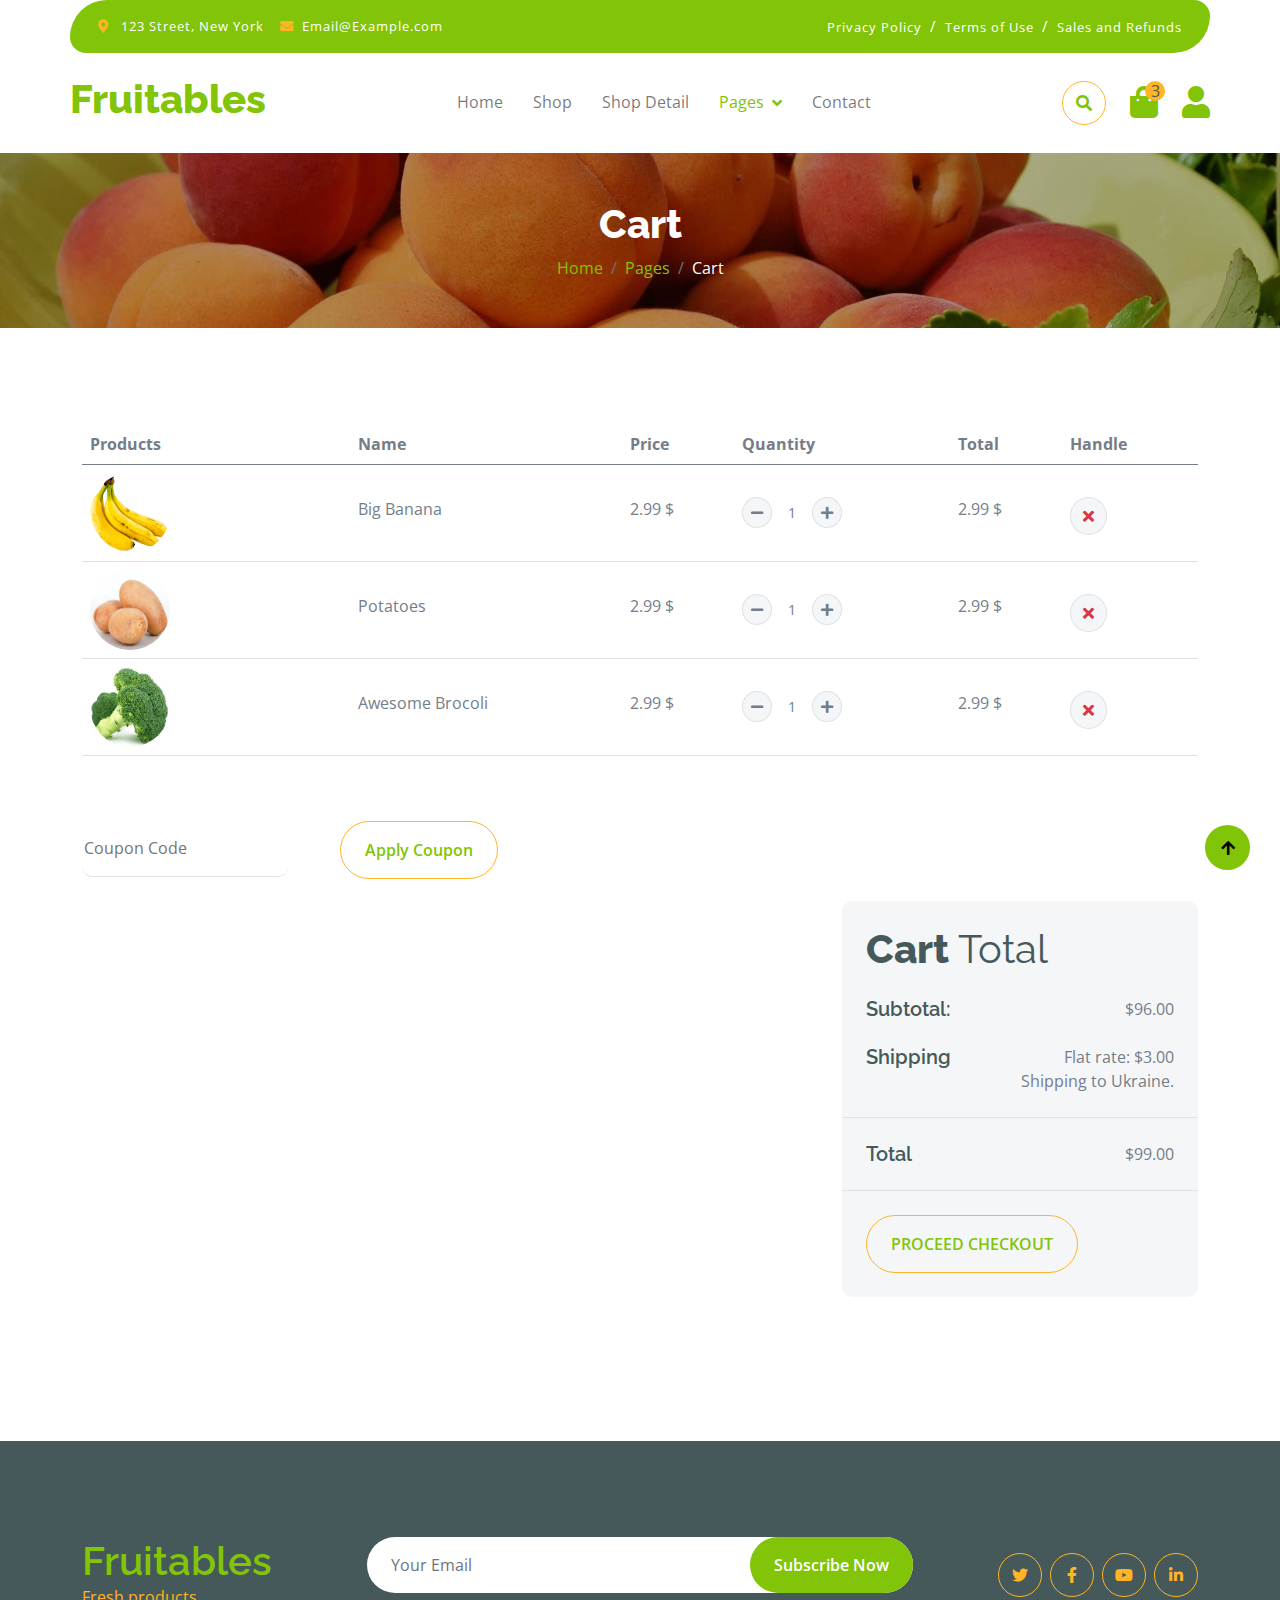
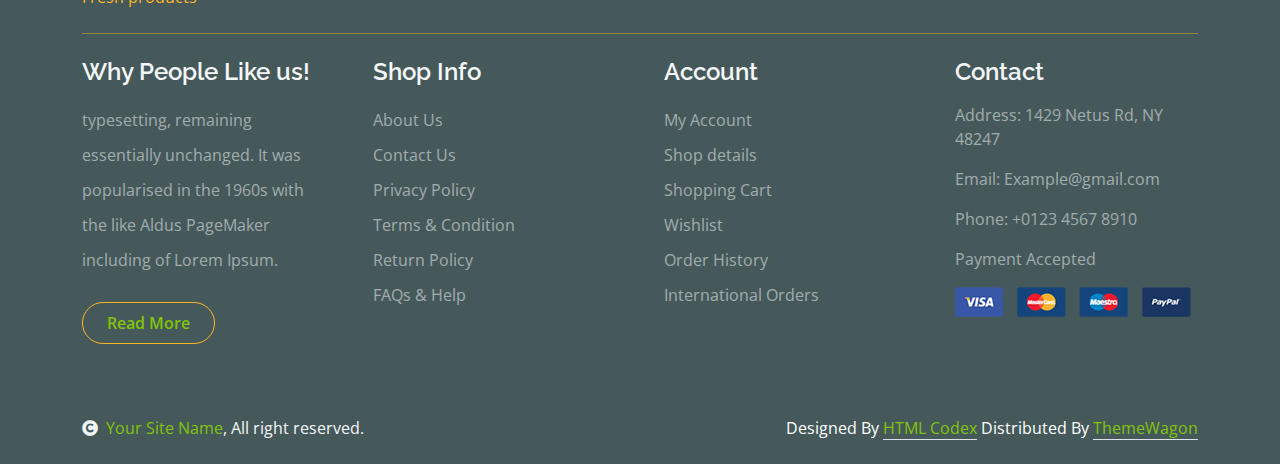
<file: 04-client-template-master/cart.html>
<!DOCTYPE html>
<html lang="en">

    <head>
        <meta charset="utf-8">
        <title>Fruitables - Vegetable Website Template</title>
        <meta content="width=device-width, initial-scale=1.0" name="viewport">
        <meta content="" name="keywords">
        <meta content="" name="description">

        <!-- Google Web Fonts -->
        <link rel="preconnect" href="https://fonts.googleapis.com">
        <link rel="preconnect" href="https://fonts.gstatic.com" crossorigin>
        <link href="https://fonts.googleapis.com/css2?family=Open+Sans:wght@400;600&family=Raleway:wght@600;800&display=swap" rel="stylesheet"> 

        <!-- Icon Font Stylesheet -->
        <link rel="stylesheet" href="https://use.fontawesome.com/releases/v5.15.4/css/all.css"/>
        <link href="https://cdn.jsdelivr.net/npm/bootstrap-icons@1.4.1/font/bootstrap-icons.css" rel="stylesheet">

        <!-- Libraries Stylesheet -->
        <link href="lib/lightbox/css/lightbox.min.css" rel="stylesheet">
        <link href="lib/owlcarousel/assets/owl.carousel.min.css" rel="stylesheet">


        <!-- Customized Bootstrap Stylesheet -->
        <link href="css/bootstrap.min.css" rel="stylesheet">

        <!-- Template Stylesheet -->
        <link href="css/style.css" rel="stylesheet">
    </head>

    <body>

        <!-- Spinner Start -->
        <div id="spinner" class="show w-100 vh-100 bg-white position-fixed translate-middle top-50 start-50  d-flex align-items-center justify-content-center">
            <div class="spinner-grow text-primary" role="status"></div>
        </div>
        <!-- Spinner End -->


        <!-- Navbar start -->
        <div class="container-fluid fixed-top">
            <div class="container topbar bg-primary d-none d-lg-block">
                <div class="d-flex justify-content-between">
                    <div class="top-info ps-2">
                        <small class="me-3"><i class="fas fa-map-marker-alt me-2 text-secondary"></i> <a href="#" class="text-white">123 Street, New York</a></small>
                        <small class="me-3"><i class="fas fa-envelope me-2 text-secondary"></i><a href="#" class="text-white">Email@Example.com</a></small>
                    </div>
                    <div class="top-link pe-2">
                        <a href="#" class="text-white"><small class="text-white mx-2">Privacy Policy</small>/</a>
                        <a href="#" class="text-white"><small class="text-white mx-2">Terms of Use</small>/</a>
                        <a href="#" class="text-white"><small class="text-white ms-2">Sales and Refunds</small></a>
                    </div>
                </div>
            </div>
            <div class="container px-0">
                <nav class="navbar navbar-light bg-white navbar-expand-xl">
                    <a href="index.html" class="navbar-brand"><h1 class="text-primary display-6">Fruitables</h1></a>
                    <button class="navbar-toggler py-2 px-3" type="button" data-bs-toggle="collapse" data-bs-target="#navbarCollapse">
                        <span class="fa fa-bars text-primary"></span>
                    </button>
                    <div class="collapse navbar-collapse bg-white" id="navbarCollapse">
                        <div class="navbar-nav mx-auto">
                            <a href="index.html" class="nav-item nav-link">Home</a>
                            <a href="shop.html" class="nav-item nav-link">Shop</a>
                            <a href="shop-detail.html" class="nav-item nav-link">Shop Detail</a>
                            <div class="nav-item dropdown">
                                <a href="#" class="nav-link dropdown-toggle active" data-bs-toggle="dropdown">Pages</a>
                                <div class="dropdown-menu m-0 bg-secondary rounded-0">
                                    <a href="cart.html" class="dropdown-item active">Cart</a>
                                    <a href="chackout.html" class="dropdown-item">Chackout</a>
                                    <a href="testimonial.html" class="dropdown-item">Testimonial</a>
                                    <a href="404.html" class="dropdown-item">404 Page</a>
                                </div>
                            </div>
                            <a href="contact.html" class="nav-item nav-link">Contact</a>
                        </div>
                        <div class="d-flex m-3 me-0">
                            <button class="btn-search btn border border-secondary btn-md-square rounded-circle bg-white me-4" data-bs-toggle="modal" data-bs-target="#searchModal"><i class="fas fa-search text-primary"></i></button>
                            <a href="#" class="position-relative me-4 my-auto">
                                <i class="fa fa-shopping-bag fa-2x"></i>
                                <span class="position-absolute bg-secondary rounded-circle d-flex align-items-center justify-content-center text-dark px-1" style="top: -5px; left: 15px; height: 20px; min-width: 20px;">3</span>
                            </a>
                            <a href="#" class="my-auto">
                                <i class="fas fa-user fa-2x"></i>
                            </a>
                        </div>
                    </div>
                </nav>
            </div>
        </div>
        <!-- Navbar End -->


        <!-- Modal Search Start -->
        <div class="modal fade" id="searchModal" tabindex="-1" aria-labelledby="exampleModalLabel" aria-hidden="true">
            <div class="modal-dialog modal-fullscreen">
                <div class="modal-content rounded-0">
                    <div class="modal-header">
                        <h5 class="modal-title" id="exampleModalLabel">Search by keyword</h5>
                        <button type="button" class="btn-close" data-bs-dismiss="modal" aria-label="Close"></button>
                    </div>
                    <div class="modal-body d-flex align-items-center">
                        <div class="input-group w-75 mx-auto d-flex">
                            <input type="search" class="form-control p-3" placeholder="keywords" aria-describedby="search-icon-1">
                            <span id="search-icon-1" class="input-group-text p-3"><i class="fa fa-search"></i></span>
                        </div>
                    </div>
                </div>
            </div>
        </div>
        <!-- Modal Search End -->


        <!-- Single Page Header start -->
        <div class="container-fluid page-header py-5">
            <h1 class="text-center text-white display-6">Cart</h1>
            <ol class="breadcrumb justify-content-center mb-0">
                <li class="breadcrumb-item"><a href="#">Home</a></li>
                <li class="breadcrumb-item"><a href="#">Pages</a></li>
                <li class="breadcrumb-item active text-white">Cart</li>
            </ol>
        </div>
        <!-- Single Page Header End -->


        <!-- Cart Page Start -->
        <div class="container-fluid py-5">
            <div class="container py-5">
                <div class="table-responsive">
                    <table class="table">
                        <thead>
                          <tr>
                            <th scope="col">Products</th>
                            <th scope="col">Name</th>
                            <th scope="col">Price</th>
                            <th scope="col">Quantity</th>
                            <th scope="col">Total</th>
                            <th scope="col">Handle</th>
                          </tr>
                        </thead>
                        <tbody>
                            <tr>
                                <th scope="row">
                                    <div class="d-flex align-items-center">
                                        <img src="img/vegetable-item-3.png" class="img-fluid me-5 rounded-circle" style="width: 80px; height: 80px;" alt="">
                                    </div>
                                </th>
                                <td>
                                    <p class="mb-0 mt-4">Big Banana</p>
                                </td>
                                <td>
                                    <p class="mb-0 mt-4">2.99 $</p>
                                </td>
                                <td>
                                    <div class="input-group quantity mt-4" style="width: 100px;">
                                        <div class="input-group-btn">
                                            <button class="btn btn-sm btn-minus rounded-circle bg-light border" >
                                            <i class="fa fa-minus"></i>
                                            </button>
                                        </div>
                                        <input type="text" class="form-control form-control-sm text-center border-0" value="1">
                                        <div class="input-group-btn">
                                            <button class="btn btn-sm btn-plus rounded-circle bg-light border">
                                                <i class="fa fa-plus"></i>
                                            </button>
                                        </div>
                                    </div>
                                </td>
                                <td>
                                    <p class="mb-0 mt-4">2.99 $</p>
                                </td>
                                <td>
                                    <button class="btn btn-md rounded-circle bg-light border mt-4" >
                                        <i class="fa fa-times text-danger"></i>
                                    </button>
                                </td>
                            
                            </tr>
                            <tr>
                                <th scope="row">
                                    <div class="d-flex align-items-center">
                                        <img src="img/vegetable-item-5.jpg" class="img-fluid me-5 rounded-circle" style="width: 80px; height: 80px;" alt="" alt="">
                                    </div>
                                </th>
                                <td>
                                    <p class="mb-0 mt-4">Potatoes</p>
                                </td>
                                <td>
                                    <p class="mb-0 mt-4">2.99 $</p>
                                </td>
                                <td>
                                    <div class="input-group quantity mt-4" style="width: 100px;">
                                        <div class="input-group-btn">
                                            <button class="btn btn-sm btn-minus rounded-circle bg-light border" >
                                            <i class="fa fa-minus"></i>
                                            </button>
                                        </div>
                                        <input type="text" class="form-control form-control-sm text-center border-0" value="1">
                                        <div class="input-group-btn">
                                            <button class="btn btn-sm btn-plus rounded-circle bg-light border">
                                                <i class="fa fa-plus"></i>
                                            </button>
                                        </div>
                                    </div>
                                </td>
                                <td>
                                    <p class="mb-0 mt-4">2.99 $</p>
                                </td>
                                <td>
                                    <button class="btn btn-md rounded-circle bg-light border mt-4" >
                                        <i class="fa fa-times text-danger"></i>
                                    </button>
                                </td>
                            </tr>
                            <tr>
                                <th scope="row">
                                    <div class="d-flex align-items-center">
                                        <img src="img/vegetable-item-2.jpg" class="img-fluid me-5 rounded-circle" style="width: 80px; height: 80px;" alt="" alt="">
                                    </div>
                                </th>
                                <td>
                                    <p class="mb-0 mt-4">Awesome Brocoli</p>
                                </td>
                                <td>
                                    <p class="mb-0 mt-4">2.99 $</p>
                                </td>
                                <td>
                                    <div class="input-group quantity mt-4" style="width: 100px;">
                                        <div class="input-group-btn">
                                            <button class="btn btn-sm btn-minus rounded-circle bg-light border" >
                                            <i class="fa fa-minus"></i>
                                            </button>
                                        </div>
                                        <input type="text" class="form-control form-control-sm text-center border-0" value="1">
                                        <div class="input-group-btn">
                                            <button class="btn btn-sm btn-plus rounded-circle bg-light border">
                                                <i class="fa fa-plus"></i>
                                            </button>
                                        </div>
                                    </div>
                                </td>
                                <td>
                                    <p class="mb-0 mt-4">2.99 $</p>
                                </td>
                                <td>
                                    <button class="btn btn-md rounded-circle bg-light border mt-4" >
                                        <i class="fa fa-times text-danger"></i>
                                    </button>
                                </td>
                            </tr>
                        </tbody>
                    </table>
                </div>
                <div class="mt-5">
                    <input type="text" class="border-0 border-bottom rounded me-5 py-3 mb-4" placeholder="Coupon Code">
                    <button class="btn border-secondary rounded-pill px-4 py-3 text-primary" type="button">Apply Coupon</button>
                </div>
                <div class="row g-4 justify-content-end">
                    <div class="col-8"></div>
                    <div class="col-sm-8 col-md-7 col-lg-6 col-xl-4">
                        <div class="bg-light rounded">
                            <div class="p-4">
                                <h1 class="display-6 mb-4">Cart <span class="fw-normal">Total</span></h1>
                                <div class="d-flex justify-content-between mb-4">
                                    <h5 class="mb-0 me-4">Subtotal:</h5>
                                    <p class="mb-0">$96.00</p>
                                </div>
                                <div class="d-flex justify-content-between">
                                    <h5 class="mb-0 me-4">Shipping</h5>
                                    <div class="">
                                        <p class="mb-0">Flat rate: $3.00</p>
                                    </div>
                                </div>
                                <p class="mb-0 text-end">Shipping to Ukraine.</p>
                            </div>
                            <div class="py-4 mb-4 border-top border-bottom d-flex justify-content-between">
                                <h5 class="mb-0 ps-4 me-4">Total</h5>
                                <p class="mb-0 pe-4">$99.00</p>
                            </div>
                            <button class="btn border-secondary rounded-pill px-4 py-3 text-primary text-uppercase mb-4 ms-4" type="button">Proceed Checkout</button>
                        </div>
                    </div>
                </div>
            </div>
        </div>
        <!-- Cart Page End -->


        <!-- Footer Start -->
        <div class="container-fluid bg-dark text-white-50 footer pt-5 mt-5">
            <div class="container py-5">
                <div class="pb-4 mb-4" style="border-bottom: 1px solid rgba(226, 175, 24, 0.5) ;">
                    <div class="row g-4">
                        <div class="col-lg-3">
                            <a href="#">
                                <h1 class="text-primary mb-0">Fruitables</h1>
                                <p class="text-secondary mb-0">Fresh products</p>
                            </a>
                        </div>
                        <div class="col-lg-6">
                            <div class="position-relative mx-auto">
                                <input class="form-control border-0 w-100 py-3 px-4 rounded-pill" type="number" placeholder="Your Email">
                                <button type="submit" class="btn btn-primary border-0 border-secondary py-3 px-4 position-absolute rounded-pill text-white" style="top: 0; right: 0;">Subscribe Now</button>
                            </div>
                        </div>
                        <div class="col-lg-3">
                            <div class="d-flex justify-content-end pt-3">
                                <a class="btn  btn-outline-secondary me-2 btn-md-square rounded-circle" href=""><i class="fab fa-twitter"></i></a>
                                <a class="btn btn-outline-secondary me-2 btn-md-square rounded-circle" href=""><i class="fab fa-facebook-f"></i></a>
                                <a class="btn btn-outline-secondary me-2 btn-md-square rounded-circle" href=""><i class="fab fa-youtube"></i></a>
                                <a class="btn btn-outline-secondary btn-md-square rounded-circle" href=""><i class="fab fa-linkedin-in"></i></a>
                            </div>
                        </div>
                    </div>
                </div>
                <div class="row g-5">
                    <div class="col-lg-3 col-md-6">
                        <div class="footer-item">
                            <h4 class="text-light mb-3">Why People Like us!</h4>
                            <p class="mb-4">typesetting, remaining essentially unchanged. It was 
                                popularised in the 1960s with the like Aldus PageMaker including of Lorem Ipsum.</p>
                            <a href="" class="btn border-secondary py-2 px-4 rounded-pill text-primary">Read More</a>
                        </div>
                    </div>
                    <div class="col-lg-3 col-md-6">
                        <div class="d-flex flex-column text-start footer-item">
                            <h4 class="text-light mb-3">Shop Info</h4>
                            <a class="btn-link" href="">About Us</a>
                            <a class="btn-link" href="">Contact Us</a>
                            <a class="btn-link" href="">Privacy Policy</a>
                            <a class="btn-link" href="">Terms & Condition</a>
                            <a class="btn-link" href="">Return Policy</a>
                            <a class="btn-link" href="">FAQs & Help</a>
                        </div>
                    </div>
                    <div class="col-lg-3 col-md-6">
                        <div class="d-flex flex-column text-start footer-item">
                            <h4 class="text-light mb-3">Account</h4>
                            <a class="btn-link" href="">My Account</a>
                            <a class="btn-link" href="">Shop details</a>
                            <a class="btn-link" href="">Shopping Cart</a>
                            <a class="btn-link" href="">Wishlist</a>
                            <a class="btn-link" href="">Order History</a>
                            <a class="btn-link" href="">International Orders</a>
                        </div>
                    </div>
                    <div class="col-lg-3 col-md-6">
                        <div class="footer-item">
                            <h4 class="text-light mb-3">Contact</h4>
                            <p>Address: 1429 Netus Rd, NY 48247</p>
                            <p>Email: Example@gmail.com</p>
                            <p>Phone: +0123 4567 8910</p>
                            <p>Payment Accepted</p>
                            <img src="img/payment.png" class="img-fluid" alt="">
                        </div>
                    </div>
                </div>
            </div>
        </div>
        <!-- Footer End -->

        <!-- Copyright Start -->
        <div class="container-fluid copyright bg-dark py-4">
            <div class="container">
                <div class="row">
                    <div class="col-md-6 text-center text-md-start mb-3 mb-md-0">
                        <span class="text-light"><a href="#"><i class="fas fa-copyright text-light me-2"></i>Your Site Name</a>, All right reserved.</span>
                    </div>
                    <div class="col-md-6 my-auto text-center text-md-end text-white">
                        <!--/*** This template is free as long as you keep the below author’s credit link/attribution link/backlink. ***/-->
                        <!--/*** If you'd like to use the template without the below author’s credit link/attribution link/backlink, ***/-->
                        <!--/*** you can purchase the Credit Removal License from "https://htmlcodex.com/credit-removal". ***/-->
                        Designed By <a class="border-bottom" href="https://htmlcodex.com">HTML Codex</a> Distributed By <a class="border-bottom" href="https://themewagon.com">ThemeWagon</a>
                    </div>
                </div>
            </div>
        </div>
        <!-- Copyright End -->



        <!-- Back to Top -->
        <a href="#" class="btn btn-primary border-3 border-primary rounded-circle back-to-top"><i class="fa fa-arrow-up"></i></a>   

        
    <!-- JavaScript Libraries -->
    <script src="https://ajax.googleapis.com/ajax/libs/jquery/3.6.4/jquery.min.js"></script>
    <script src="https://cdn.jsdelivr.net/npm/bootstrap@5.0.0/dist/js/bootstrap.bundle.min.js"></script>
    <script src="lib/easing/easing.min.js"></script>
    <script src="lib/waypoints/waypoints.min.js"></script>
    <script src="lib/lightbox/js/lightbox.min.js"></script>
    <script src="lib/owlcarousel/owl.carousel.min.js"></script>

    <!-- Template Javascript -->
    <script src="js/main.js"></script>
    </body>

</html>
</file>
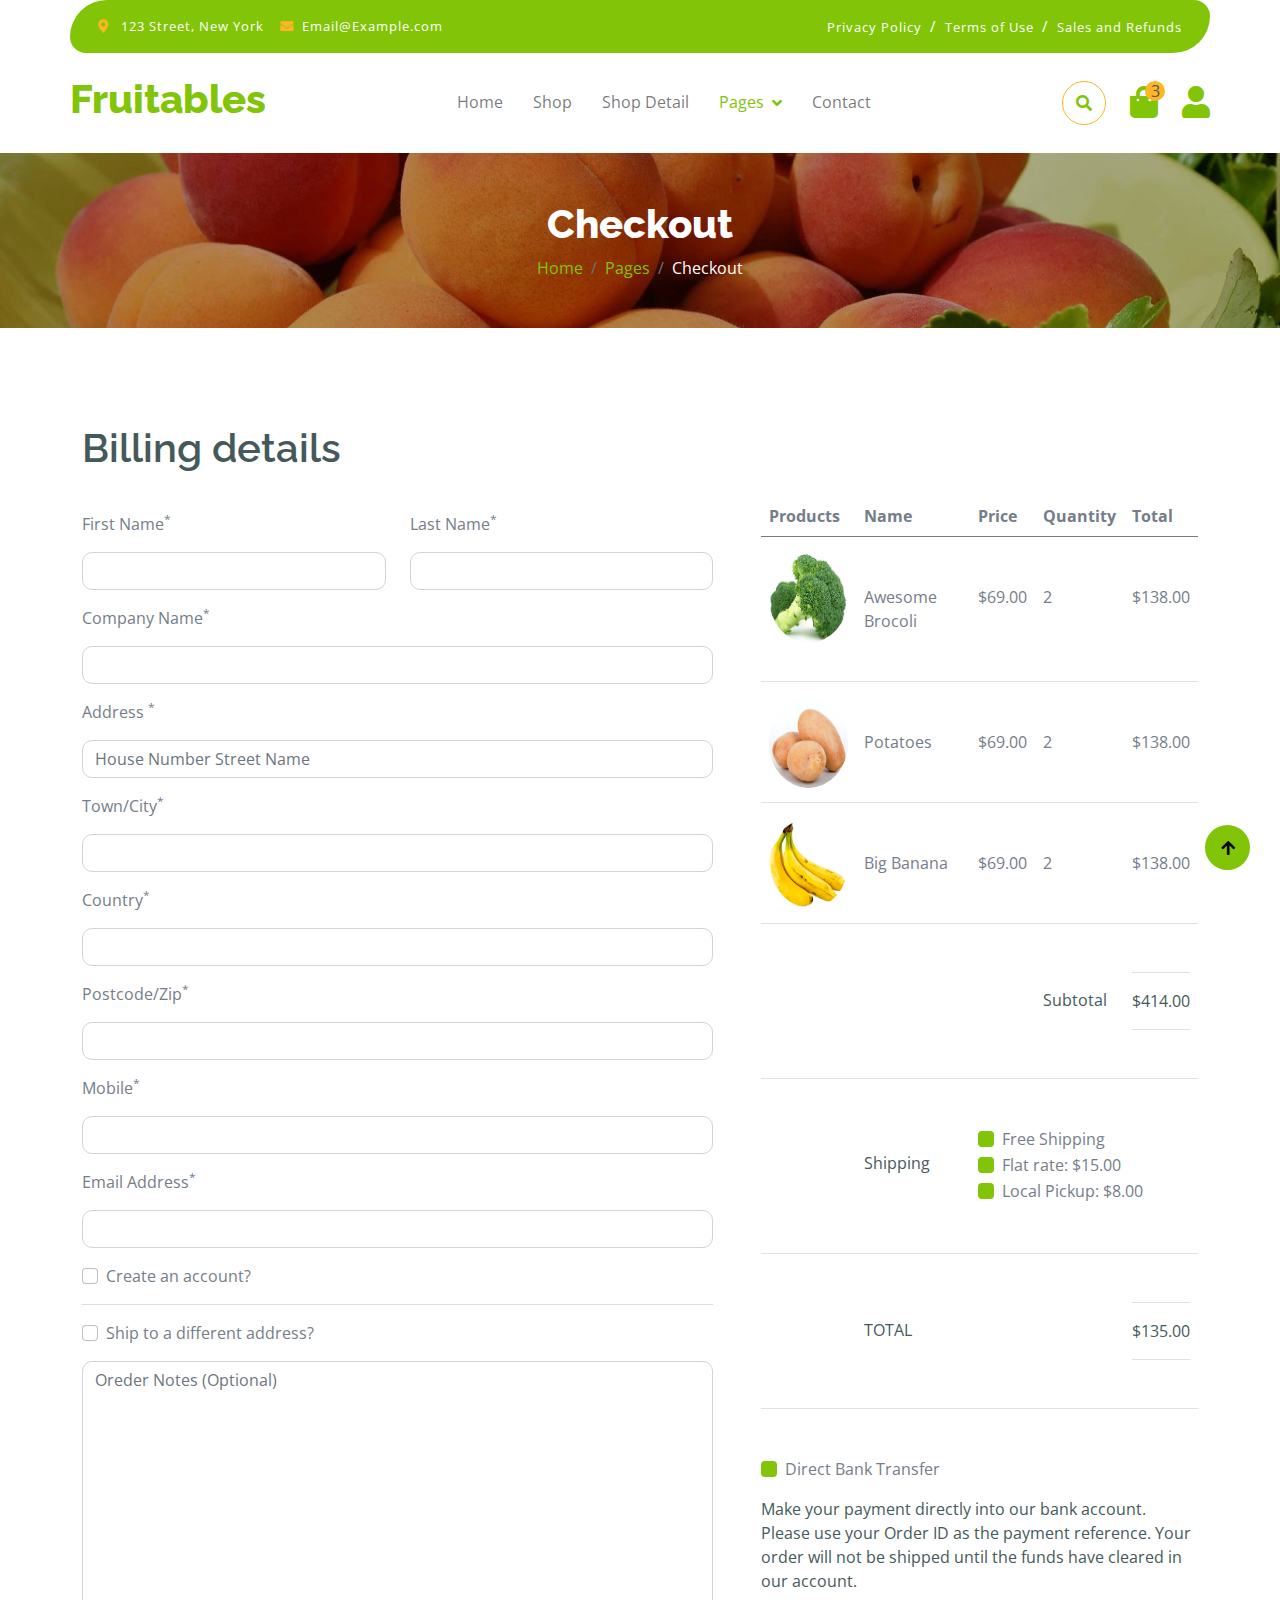
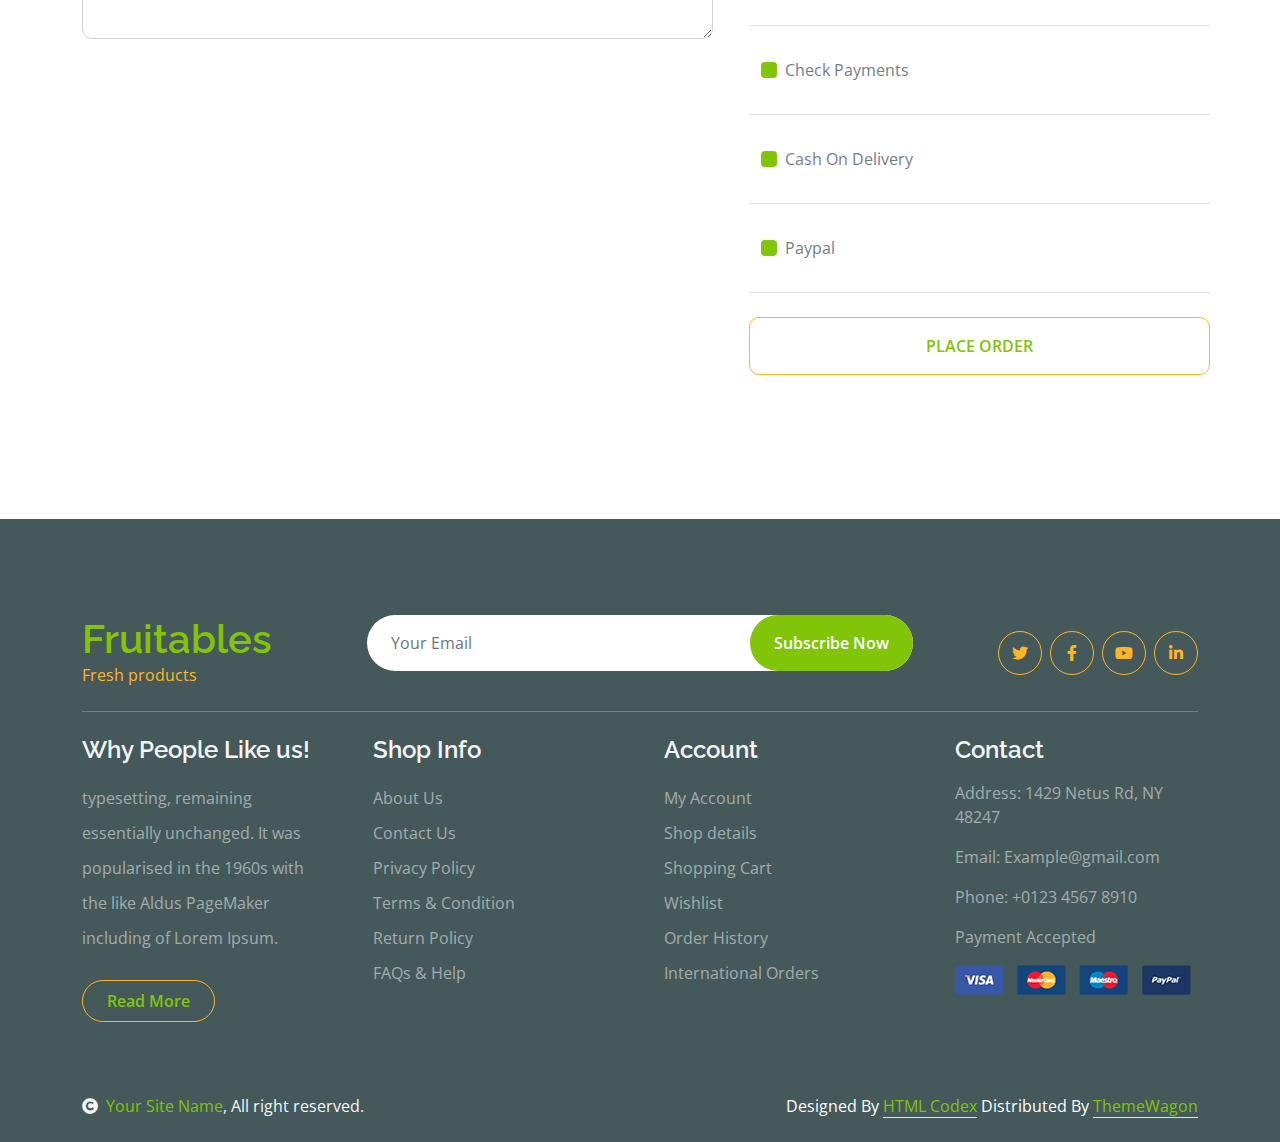
<file: 04-client-template-master/chackout.html>
<!DOCTYPE html>
<html lang="en">

    <head>
        <meta charset="utf-8">
        <title>Fruitables - Vegetable Website Template</title>
        <meta content="width=device-width, initial-scale=1.0" name="viewport">
        <meta content="" name="keywords">
        <meta content="" name="description">

        <!-- Google Web Fonts -->
        <link rel="preconnect" href="https://fonts.googleapis.com">
        <link rel="preconnect" href="https://fonts.gstatic.com" crossorigin>
        <link href="https://fonts.googleapis.com/css2?family=Open+Sans:wght@400;600&family=Raleway:wght@600;800&display=swap" rel="stylesheet"> 

        <!-- Icon Font Stylesheet -->
        <link rel="stylesheet" href="https://use.fontawesome.com/releases/v5.15.4/css/all.css"/>
        <link href="https://cdn.jsdelivr.net/npm/bootstrap-icons@1.4.1/font/bootstrap-icons.css" rel="stylesheet">

        <!-- Libraries Stylesheet -->
        <link href="lib/lightbox/css/lightbox.min.css" rel="stylesheet">
        <link href="lib/owlcarousel/assets/owl.carousel.min.css" rel="stylesheet">


        <!-- Customized Bootstrap Stylesheet -->
        <link href="css/bootstrap.min.css" rel="stylesheet">

        <!-- Template Stylesheet -->
        <link href="css/style.css" rel="stylesheet">
    </head>

    <body>

        <!-- Spinner Start -->
        <div id="spinner" class="show w-100 vh-100 bg-white position-fixed translate-middle top-50 start-50  d-flex align-items-center justify-content-center">
            <div class="spinner-grow text-primary" role="status"></div>
        </div>
        <!-- Spinner End -->


        <!-- Navbar start -->
        <div class="container-fluid fixed-top">
            <div class="container topbar bg-primary d-none d-lg-block">
                <div class="d-flex justify-content-between">
                    <div class="top-info ps-2">
                        <small class="me-3"><i class="fas fa-map-marker-alt me-2 text-secondary"></i> <a href="#" class="text-white">123 Street, New York</a></small>
                        <small class="me-3"><i class="fas fa-envelope me-2 text-secondary"></i><a href="#" class="text-white">Email@Example.com</a></small>
                    </div>
                    <div class="top-link pe-2">
                        <a href="#" class="text-white"><small class="text-white mx-2">Privacy Policy</small>/</a>
                        <a href="#" class="text-white"><small class="text-white mx-2">Terms of Use</small>/</a>
                        <a href="#" class="text-white"><small class="text-white ms-2">Sales and Refunds</small></a>
                    </div>
                </div>
            </div>
            <div class="container px-0">
                <nav class="navbar navbar-light bg-white navbar-expand-xl">
                    <a href="index.html" class="navbar-brand"><h1 class="text-primary display-6">Fruitables</h1></a>
                    <button class="navbar-toggler py-2 px-3" type="button" data-bs-toggle="collapse" data-bs-target="#navbarCollapse">
                        <span class="fa fa-bars text-primary"></span>
                    </button>
                    <div class="collapse navbar-collapse bg-white" id="navbarCollapse">
                        <div class="navbar-nav mx-auto">
                            <a href="index.html" class="nav-item nav-link">Home</a>
                            <a href="shop.html" class="nav-item nav-link">Shop</a>
                            <a href="shop-detail.html" class="nav-item nav-link">Shop Detail</a>
                            <div class="nav-item dropdown">
                                <a href="#" class="nav-link dropdown-toggle active" data-bs-toggle="dropdown">Pages</a>
                                <div class="dropdown-menu m-0 bg-secondary rounded-0">
                                    <a href="cart.html" class="dropdown-item">Cart</a>
                                    <a href="chackout.html" class="dropdown-item active">Chackout</a>
                                    <a href="testimonial.html" class="dropdown-item">Testimonial</a>
                                    <a href="404.html" class="dropdown-item">404 Page</a>
                                </div>
                            </div>
                            <a href="contact.html" class="nav-item nav-link">Contact</a>
                        </div>
                        <div class="d-flex m-3 me-0">
                            <button class="btn-search btn border border-secondary btn-md-square rounded-circle bg-white me-4" data-bs-toggle="modal" data-bs-target="#searchModal"><i class="fas fa-search text-primary"></i></button>
                            <a href="#" class="position-relative me-4 my-auto">
                                <i class="fa fa-shopping-bag fa-2x"></i>
                                <span class="position-absolute bg-secondary rounded-circle d-flex align-items-center justify-content-center text-dark px-1" style="top: -5px; left: 15px; height: 20px; min-width: 20px;">3</span>
                            </a>
                            <a href="#" class="my-auto">
                                <i class="fas fa-user fa-2x"></i>
                            </a>
                        </div>
                    </div>
                </nav>
            </div>
        </div>
        <!-- Navbar End -->


        <!-- Modal Search Start -->
        <div class="modal fade" id="searchModal" tabindex="-1" aria-labelledby="exampleModalLabel" aria-hidden="true">
            <div class="modal-dialog modal-fullscreen">
                <div class="modal-content rounded-0">
                    <div class="modal-header">
                        <h5 class="modal-title" id="exampleModalLabel">Search by keyword</h5>
                        <button type="button" class="btn-close" data-bs-dismiss="modal" aria-label="Close"></button>
                    </div>
                    <div class="modal-body d-flex align-items-center">
                        <div class="input-group w-75 mx-auto d-flex">
                            <input type="search" class="form-control p-3" placeholder="keywords" aria-describedby="search-icon-1">
                            <span id="search-icon-1" class="input-group-text p-3"><i class="fa fa-search"></i></span>
                        </div>
                    </div>
                </div>
            </div>
        </div>
        <!-- Modal Search End -->


        <!-- Single Page Header start -->
        <div class="container-fluid page-header py-5">
            <h1 class="text-center text-white display-6">Checkout</h1>
            <ol class="breadcrumb justify-content-center mb-0">
                <li class="breadcrumb-item"><a href="#">Home</a></li>
                <li class="breadcrumb-item"><a href="#">Pages</a></li>
                <li class="breadcrumb-item active text-white">Checkout</li>
            </ol>
        </div>
        <!-- Single Page Header End -->


        <!-- Checkout Page Start -->
        <div class="container-fluid py-5">
            <div class="container py-5">
                <h1 class="mb-4">Billing details</h1>
                <form action="#">
                    <div class="row g-5">
                        <div class="col-md-12 col-lg-6 col-xl-7">
                            <div class="row">
                                <div class="col-md-12 col-lg-6">
                                    <div class="form-item w-100">
                                        <label class="form-label my-3">First Name<sup>*</sup></label>
                                        <input type="text" class="form-control">
                                    </div>
                                </div>
                                <div class="col-md-12 col-lg-6">
                                    <div class="form-item w-100">
                                        <label class="form-label my-3">Last Name<sup>*</sup></label>
                                        <input type="text" class="form-control">
                                    </div>
                                </div>
                            </div>
                            <div class="form-item">
                                <label class="form-label my-3">Company Name<sup>*</sup></label>
                                <input type="text" class="form-control">
                            </div>
                            <div class="form-item">
                                <label class="form-label my-3">Address <sup>*</sup></label>
                                <input type="text" class="form-control" placeholder="House Number Street Name">
                            </div>
                            <div class="form-item">
                                <label class="form-label my-3">Town/City<sup>*</sup></label>
                                <input type="text" class="form-control">
                            </div>
                            <div class="form-item">
                                <label class="form-label my-3">Country<sup>*</sup></label>
                                <input type="text" class="form-control">
                            </div>
                            <div class="form-item">
                                <label class="form-label my-3">Postcode/Zip<sup>*</sup></label>
                                <input type="text" class="form-control">
                            </div>
                            <div class="form-item">
                                <label class="form-label my-3">Mobile<sup>*</sup></label>
                                <input type="tel" class="form-control">
                            </div>
                            <div class="form-item">
                                <label class="form-label my-3">Email Address<sup>*</sup></label>
                                <input type="email" class="form-control">
                            </div>
                            <div class="form-check my-3">
                                <input type="checkbox" class="form-check-input" id="Account-1" name="Accounts" value="Accounts">
                                <label class="form-check-label" for="Account-1">Create an account?</label>
                            </div>
                            <hr>
                            <div class="form-check my-3">
                                <input class="form-check-input" type="checkbox" id="Address-1" name="Address" value="Address">
                                <label class="form-check-label" for="Address-1">Ship to a different address?</label>
                            </div>
                            <div class="form-item">
                                <textarea name="text" class="form-control" spellcheck="false" cols="30" rows="11" placeholder="Oreder Notes (Optional)"></textarea>
                            </div>
                        </div>
                        <div class="col-md-12 col-lg-6 col-xl-5">
                            <div class="table-responsive">
                                <table class="table">
                                    <thead>
                                        <tr>
                                            <th scope="col">Products</th>
                                            <th scope="col">Name</th>
                                            <th scope="col">Price</th>
                                            <th scope="col">Quantity</th>
                                            <th scope="col">Total</th>
                                        </tr>
                                    </thead>
                                    <tbody>
                                        <tr>
                                            <th scope="row">
                                                <div class="d-flex align-items-center mt-2">
                                                    <img src="img/vegetable-item-2.jpg" class="img-fluid rounded-circle" style="width: 90px; height: 90px;" alt="">
                                                </div>
                                            </th>
                                            <td class="py-5">Awesome Brocoli</td>
                                            <td class="py-5">$69.00</td>
                                            <td class="py-5">2</td>
                                            <td class="py-5">$138.00</td>
                                        </tr>
                                        <tr>
                                            <th scope="row">
                                                <div class="d-flex align-items-center mt-2">
                                                    <img src="img/vegetable-item-5.jpg" class="img-fluid rounded-circle" style="width: 90px; height: 90px;" alt="">
                                                </div>
                                            </th>
                                            <td class="py-5">Potatoes</td>
                                            <td class="py-5">$69.00</td>
                                            <td class="py-5">2</td>
                                            <td class="py-5">$138.00</td>
                                        </tr>
                                        <tr>
                                            <th scope="row">
                                                <div class="d-flex align-items-center mt-2">
                                                    <img src="img/vegetable-item-3.png" class="img-fluid rounded-circle" style="width: 90px; height: 90px;" alt="">
                                                </div>
                                            </th>
                                            <td class="py-5">Big Banana</td>
                                            <td class="py-5">$69.00</td>
                                            <td class="py-5">2</td>
                                            <td class="py-5">$138.00</td>
                                        </tr>
                                        <tr>
                                            <th scope="row">
                                            </th>
                                            <td class="py-5"></td>
                                            <td class="py-5"></td>
                                            <td class="py-5">
                                                <p class="mb-0 text-dark py-3">Subtotal</p>
                                            </td>
                                            <td class="py-5">
                                                <div class="py-3 border-bottom border-top">
                                                    <p class="mb-0 text-dark">$414.00</p>
                                                </div>
                                            </td>
                                        </tr>
                                        <tr>
                                            <th scope="row">
                                            </th>
                                            <td class="py-5">
                                                <p class="mb-0 text-dark py-4">Shipping</p>
                                            </td>
                                            <td colspan="3" class="py-5">
                                                <div class="form-check text-start">
                                                    <input type="checkbox" class="form-check-input bg-primary border-0" id="Shipping-1" name="Shipping-1" value="Shipping">
                                                    <label class="form-check-label" for="Shipping-1">Free Shipping</label>
                                                </div>
                                                <div class="form-check text-start">
                                                    <input type="checkbox" class="form-check-input bg-primary border-0" id="Shipping-2" name="Shipping-1" value="Shipping">
                                                    <label class="form-check-label" for="Shipping-2">Flat rate: $15.00</label>
                                                </div>
                                                <div class="form-check text-start">
                                                    <input type="checkbox" class="form-check-input bg-primary border-0" id="Shipping-3" name="Shipping-1" value="Shipping">
                                                    <label class="form-check-label" for="Shipping-3">Local Pickup: $8.00</label>
                                                </div>
                                            </td>
                                        </tr>
                                        <tr>
                                            <th scope="row">
                                            </th>
                                            <td class="py-5">
                                                <p class="mb-0 text-dark text-uppercase py-3">TOTAL</p>
                                            </td>
                                            <td class="py-5"></td>
                                            <td class="py-5"></td>
                                            <td class="py-5">
                                                <div class="py-3 border-bottom border-top">
                                                    <p class="mb-0 text-dark">$135.00</p>
                                                </div>
                                            </td>
                                        </tr>
                                    </tbody>
                                </table>
                            </div>
                            <div class="row g-4 text-center align-items-center justify-content-center border-bottom py-3">
                                <div class="col-12">
                                    <div class="form-check text-start my-3">
                                        <input type="checkbox" class="form-check-input bg-primary border-0" id="Transfer-1" name="Transfer" value="Transfer">
                                        <label class="form-check-label" for="Transfer-1">Direct Bank Transfer</label>
                                    </div>
                                    <p class="text-start text-dark">Make your payment directly into our bank account. Please use your Order ID as the payment reference. Your order will not be shipped until the funds have cleared in our account.</p>
                                </div>
                            </div>
                            <div class="row g-4 text-center align-items-center justify-content-center border-bottom py-3">
                                <div class="col-12">
                                    <div class="form-check text-start my-3">
                                        <input type="checkbox" class="form-check-input bg-primary border-0" id="Payments-1" name="Payments" value="Payments">
                                        <label class="form-check-label" for="Payments-1">Check Payments</label>
                                    </div>
                                </div>
                            </div>
                            <div class="row g-4 text-center align-items-center justify-content-center border-bottom py-3">
                                <div class="col-12">
                                    <div class="form-check text-start my-3">
                                        <input type="checkbox" class="form-check-input bg-primary border-0" id="Delivery-1" name="Delivery" value="Delivery">
                                        <label class="form-check-label" for="Delivery-1">Cash On Delivery</label>
                                    </div>
                                </div>
                            </div>
                            <div class="row g-4 text-center align-items-center justify-content-center border-bottom py-3">
                                <div class="col-12">
                                    <div class="form-check text-start my-3">
                                        <input type="checkbox" class="form-check-input bg-primary border-0" id="Paypal-1" name="Paypal" value="Paypal">
                                        <label class="form-check-label" for="Paypal-1">Paypal</label>
                                    </div>
                                </div>
                            </div>
                            <div class="row g-4 text-center align-items-center justify-content-center pt-4">
                                <button type="button" class="btn border-secondary py-3 px-4 text-uppercase w-100 text-primary">Place Order</button>
                            </div>
                        </div>
                    </div>
                </form>
            </div>
        </div>
        <!-- Checkout Page End -->


        <!-- Footer Start -->
        <div class="container-fluid bg-dark text-white-50 footer pt-5 mt-5">
            <div class="container py-5">
                <div class="pb-4 mb-4" style="border-bottom: 1px solid rgba(226, 175, 24, 0.5) ;">
                    <div class="row g-4">
                        <div class="col-lg-3">
                            <a href="#">
                                <h1 class="text-primary mb-0">Fruitables</h1>
                                <p class="text-secondary mb-0">Fresh products</p>
                            </a>
                        </div>
                        <div class="col-lg-6">
                            <div class="position-relative mx-auto">
                                <input class="form-control border-0 w-100 py-3 px-4 rounded-pill" type="number" placeholder="Your Email">
                                <button type="submit" class="btn btn-primary border-0 border-secondary py-3 px-4 position-absolute rounded-pill text-white" style="top: 0; right: 0;">Subscribe Now</button>
                            </div>
                        </div>
                        <div class="col-lg-3">
                            <div class="d-flex justify-content-end pt-3">
                                <a class="btn  btn-outline-secondary me-2 btn-md-square rounded-circle" href=""><i class="fab fa-twitter"></i></a>
                                <a class="btn btn-outline-secondary me-2 btn-md-square rounded-circle" href=""><i class="fab fa-facebook-f"></i></a>
                                <a class="btn btn-outline-secondary me-2 btn-md-square rounded-circle" href=""><i class="fab fa-youtube"></i></a>
                                <a class="btn btn-outline-secondary btn-md-square rounded-circle" href=""><i class="fab fa-linkedin-in"></i></a>
                            </div>
                        </div>
                    </div>
                </div>
                <div class="row g-5">
                    <div class="col-lg-3 col-md-6">
                        <div class="footer-item">
                            <h4 class="text-light mb-3">Why People Like us!</h4>
                            <p class="mb-4">typesetting, remaining essentially unchanged. It was 
                                popularised in the 1960s with the like Aldus PageMaker including of Lorem Ipsum.</p>
                            <a href="" class="btn border-secondary py-2 px-4 rounded-pill text-primary">Read More</a>
                        </div>
                    </div>
                    <div class="col-lg-3 col-md-6">
                        <div class="d-flex flex-column text-start footer-item">
                            <h4 class="text-light mb-3">Shop Info</h4>
                            <a class="btn-link" href="">About Us</a>
                            <a class="btn-link" href="">Contact Us</a>
                            <a class="btn-link" href="">Privacy Policy</a>
                            <a class="btn-link" href="">Terms & Condition</a>
                            <a class="btn-link" href="">Return Policy</a>
                            <a class="btn-link" href="">FAQs & Help</a>
                        </div>
                    </div>
                    <div class="col-lg-3 col-md-6">
                        <div class="d-flex flex-column text-start footer-item">
                            <h4 class="text-light mb-3">Account</h4>
                            <a class="btn-link" href="">My Account</a>
                            <a class="btn-link" href="">Shop details</a>
                            <a class="btn-link" href="">Shopping Cart</a>
                            <a class="btn-link" href="">Wishlist</a>
                            <a class="btn-link" href="">Order History</a>
                            <a class="btn-link" href="">International Orders</a>
                        </div>
                    </div>
                    <div class="col-lg-3 col-md-6">
                        <div class="footer-item">
                            <h4 class="text-light mb-3">Contact</h4>
                            <p>Address: 1429 Netus Rd, NY 48247</p>
                            <p>Email: Example@gmail.com</p>
                            <p>Phone: +0123 4567 8910</p>
                            <p>Payment Accepted</p>
                            <img src="img/payment.png" class="img-fluid" alt="">
                        </div>
                    </div>
                </div>
            </div>
        </div>
        <!-- Footer End -->

        <!-- Copyright Start -->
        <div class="container-fluid copyright bg-dark py-4">
            <div class="container">
                <div class="row">
                    <div class="col-md-6 text-center text-md-start mb-3 mb-md-0">
                        <span class="text-light"><a href="#"><i class="fas fa-copyright text-light me-2"></i>Your Site Name</a>, All right reserved.</span>
                    </div>
                    <div class="col-md-6 my-auto text-center text-md-end text-white">
                        <!--/*** This template is free as long as you keep the below author’s credit link/attribution link/backlink. ***/-->
                        <!--/*** If you'd like to use the template without the below author’s credit link/attribution link/backlink, ***/-->
                        <!--/*** you can purchase the Credit Removal License from "https://htmlcodex.com/credit-removal". ***/-->
                        Designed By <a class="border-bottom" href="https://htmlcodex.com">HTML Codex</a> Distributed By <a class="border-bottom" href="https://themewagon.com">ThemeWagon</a>
                    </div>
                </div>
            </div>
        </div>
        <!-- Copyright End -->



        <!-- Back to Top -->
        <a href="#" class="btn btn-primary border-3 border-primary rounded-circle back-to-top"><i class="fa fa-arrow-up"></i></a>   

        
    <!-- JavaScript Libraries -->
    <script src="https://ajax.googleapis.com/ajax/libs/jquery/3.6.4/jquery.min.js"></script>
    <script src="https://cdn.jsdelivr.net/npm/bootstrap@5.0.0/dist/js/bootstrap.bundle.min.js"></script>
    <script src="lib/easing/easing.min.js"></script>
    <script src="lib/waypoints/waypoints.min.js"></script>
    <script src="lib/lightbox/js/lightbox.min.js"></script>
    <script src="lib/owlcarousel/owl.carousel.min.js"></script>

    <!-- Template Javascript -->
    <script src="js/main.js"></script>
    </body>

</html>
</file>
<file: 04-client-template-master/css/style.css>
/*** Spinner Start ***/
#spinner {
    opacity: 0;
    visibility: hidden;
    transition: opacity .8s ease-out, visibility 0s linear .5s;
    z-index: 99999;
 }

 #spinner.show {
     transition: opacity .8s ease-out, visibility 0s linear .0s;
     visibility: visible;
     opacity: 1;
 }

 .back-to-top {
    position: fixed;
    right: 30px;
    bottom: 30px;
    display: flex;
    width: 45px;
    height: 45px;
    align-items: center;
    justify-content: center;
    transition: 0.5s;
    z-index: 99;
}
/*** Spinner End ***/


/*** Button Start ***/
.btn {
    font-weight: 600;
    transition: .5s;
}

.btn-square {
    width: 32px;
    height: 32px;
}

.btn-sm-square {
    width: 34px;
    height: 34px;
}

.btn-md-square {
    width: 44px;
    height: 44px;
}

.btn-lg-square {
    width: 56px;
    height: 56px;
}

.btn-square,
.btn-sm-square,
.btn-md-square,
.btn-lg-square {
    padding: 0;
    display: flex;
    align-items: center;
    justify-content: center;
    font-weight: normal;
}

.btn.border-secondary {
    transition: 0.5s;
}

.btn.border-secondary:hover {
    background: var(--bs-secondary) !important;
    color: var(--bs-white) !important;
}

/*** Topbar Start ***/
.fixed-top {
    transition: 0.5s;
    background: var(--bs-white);
    border: 0;
}

.topbar {
    padding: 20px;
    border-radius: 230px 100px;
}

.topbar .top-info {
    font-size: 15px;
    line-height: 0;
    letter-spacing: 1px;
    display: flex;
    align-items: center;
}

.topbar .top-link {
    font-size: 15px;
    line-height: 0;
    letter-spacing: 1px;
    display: flex;
    align-items: center;
}

.topbar .top-link a {
    letter-spacing: 1px;
}

.topbar .top-link a small:hover {
    color: var(--bs-secondary) !important;
    transition: 0.5s;
}

.topbar .top-link a small:hover i {
    color: var(--bs-primary) !important;
}
/*** Topbar End ***/

/*** Navbar Start ***/
.navbar .navbar-nav .nav-link {
    padding: 10px 15px;
    font-size: 16px;
    transition: .5s;
}

.navbar {
    height: 100px;
    border-bottom: 1px solid rgba(255, 255, 255, .1);
}

.navbar .navbar-nav .nav-link:hover,
.navbar .navbar-nav .nav-link.active,
.fixed-top.bg-white .navbar .navbar-nav .nav-link:hover,
.fixed-top.bg-white .navbar .navbar-nav .nav-link.active {
    color: var(--bs-primary);
}

.navbar .dropdown-toggle::after {
    border: none;
    content: "\f107";
    font-family: "Font Awesome 5 Free";
    font-weight: 700;
    vertical-align: middle;
    margin-left: 8px;
}

@media (min-width: 1200px) {
    .navbar .nav-item .dropdown-menu {
        display: block;
        visibility: hidden;
        top: 100%;
        transform: rotateX(-75deg);
        transform-origin: 0% 0%;
        border: 0;
        transition: .5s;
        opacity: 0;
    }
}

.dropdown .dropdown-menu a:hover {
    background: var(--bs-secondary);
    color: var(--bs-primary);
}

.navbar .nav-item:hover .dropdown-menu {
    transform: rotateX(0deg);
    visibility: visible;
    background: var(--bs-light) !important;
    border-radius: 10px !important;
    transition: .5s;
    opacity: 1;
}

#searchModal .modal-content {
    background: rgba(255, 255, 255, .8);
}
/*** Navbar End ***/

/*** Hero Header ***/
.hero-header {
    background: linear-gradient(rgba(248, 223, 173, 0.1), rgba(248, 223, 173, 0.1)), url(../img/hero-img.jpg);
    background-position: center center;
    background-repeat: no-repeat;
    background-size: cover;
}

.carousel-item {
    position: relative;
}

.carousel-item a {
    position: absolute;
    top: 50%;
    left: 50%;
    transform: translate(-50%, -50%);
    font-size: 25px;
    background: linear-gradient(rgba(255, 181, 36, 0.7), rgba(255, 181, 36, 0.7));
}

.carousel-control-next,
.carousel-control-prev {
    width: 48px;
    height: 48px;
    border-radius: 48px;
    border: 1px solid var(--bs-white);
    background: var(--bs-primary);
    position: absolute;
    top: 50%;
    transform: translateY(-50%);
}

.carousel-control-next {
    margin-right: 20px;
}

.carousel-control-prev {
    margin-left: 20px;
}

.page-header {
    position: relative;
    background: linear-gradient(rgba(0, 0, 0, 0.3), rgba(0, 0, 0, 0.3)), url(../img/cart-page-header-img.jpg);
    background-position: center center;
    background-repeat: no-repeat;
    background-size: cover;
}

@media (min-width: 992px) {
    .hero-header,
    .page-header {
        margin-top: 152px !important;
    }
}

@media (max-width: 992px) {
    .hero-header,
    .page-header {
        margin-top: 97px !important;
    }
}
/*** Hero Header end ***/


/*** featurs Start ***/
.featurs .featurs-item .featurs-icon {
    position: relative;
    width: 120px;
    height: 120px;
}

.featurs .featurs-item .featurs-icon::after {
    content: "";
    width: 35px;
    height: 35px;
    background: var(--bs-secondary);
    position: absolute;
    bottom: -10px;
    transform: translate(-50%);
    transform: rotate(45deg);
    background: var(--bs-secondary);
    
}
/*** featurs End ***/


/*** service Start ***/
.service .service-item .service-content {
    position: relative;
    width: 250px; 
    height: 130px; 
    top: -50%; 
    left: 50%; 
    transform: translate(-50%, -50%);
}

/*** service End ***/


/*** Fruits Start ***/
.fruite .tab-class .nav-item a.active {
    background: var(--bs-secondary) !important;
}

.fruite .tab-class .nav-item a.active span {
    color: var(--bs-white) !important; 
}

.fruite .fruite-categorie .fruite-name {
    line-height: 40px;
}

.fruite .fruite-categorie .fruite-name a {
    transition: 0.5s;
}

.fruite .fruite-categorie .fruite-name a:hover {
    color: var(--bs-secondary);
}

.fruite .fruite-item {
    height: 100%;
    transition: 0.5s;
}
.fruite .fruite-item:hover {
    box-shadow: 0 0 55px rgba(0, 0, 0, 0.4);
}

.fruite .fruite-item .fruite-img {
    overflow: hidden;
    transition: 0.5s;
    border-radius: 10px 10px 0 0;
}

.fruite .fruite-item .fruite-img img {
    transition: 0.5s;
}

.fruite .fruite-item .fruite-img img:hover {
    transform: scale(1.3);
}
/*** Fruits End ***/


/*** vesitable Start ***/
.vesitable .vesitable-item {
    height: 100%;
    transition: 0.5s;
}

.vesitable .vesitable-item:hover {
    box-shadow: 0 0 55px rgba(0, 0, 0, 0.4);
}

.vesitable .vesitable-item .vesitable-img {
    overflow: hidden;
    transition: 0.5s;
    border-radius: 10px 10px 0 0;
}

.vesitable .vesitable-item .vesitable-img img {
    transition: 0.5s;
}

.vesitable .vesitable-item .vesitable-img img:hover {
    transform: scale(1.2);
}

.vesitable .owl-stage {
    margin: 50px 0;
    position: relative;
}

.vesitable .owl-nav .owl-prev {
    position: absolute;
    top: -8px;
    right: 0;
    color: var(--bs-primary);
    padding: 5px 25px;
    border: 1px solid var(--bs-secondary);
    border-radius: 20px;
    transition: 0.5s;

}

.vesitable .owl-nav .owl-prev:hover {
    background: var(--bs-secondary);
    color: var(--bs-white);
}

.vesitable .owl-nav .owl-next {
    position: absolute;
    top: -8px;
    right: 88px;
    color: var(--bs-primary);
    padding: 5px 25px;
    border: 1px solid var(--bs-secondary);
    border-radius: 20px;
    transition: 0.5s;
}

.vesitable .owl-nav .owl-next:hover {
    background: var(--bs-secondary);
    color: var(--bs-white);
}
/*** vesitable End ***/


/*** Banner Section Start ***/
.banner .banner-btn:hover {
    background: var(--bs-primary);
}
/*** Banner Section End ***/


/*** Facts Start ***/
.counter {
    height: 100%;
    text-align: center;
    box-shadow: 0 0 30px rgba(0, 0, 0, 0.05);
}

.counter i {
    font-size: 60px;
    margin-bottom: 25px;
}

.counter h4 {
    color: var(--bs-primary);
    letter-spacing: 1px;
    text-transform: uppercase;
}

.counter h1 {
    margin-bottom: 0;
}
/*** Facts End ***/


/*** testimonial Start ***/
.testimonial .owl-nav .owl-prev {
    position: absolute;
    top: -58px;
    right: 0;
    color: var(--bs-primary);
    padding: 5px 25px;
    border: 1px solid var(--bs-secondary);
    border-radius: 20px;
    transition: 0.5s;
}

.testimonial .owl-nav .owl-prev:hover {
    background: var(--bs-secondary);
    color: var(--bs-white);
}

.testimonial .owl-nav .owl-next {
    position: absolute;
    top: -58px;
    right: 88px;
    color: var(--bs-primary);
    padding: 5px 25px;
    border: 1px solid var(--bs-secondary);
    border-radius: 20px;
    transition: 0.5s;
}

.testimonial .owl-nav .owl-next:hover {
    background: var(--bs-secondary);
    color: var(--bs-white);
}
/*** testimonial End ***/


/*** Single Page Start ***/
.pagination {
    display: inline-block;
}
  
.pagination a {
    color: var(--bs-dark);
    padding: 10px 16px;
    text-decoration: none;
    transition: 0.5s;
    border: 1px solid var(--bs-secondary);
    margin: 0 4px;
}
  
.pagination a.active {
    background-color: var(--bs-primary);
    color: var(--bs-light);
    border: 1px solid var(--bs-secondary);
}
  
.pagination a:hover:not(.active) {background-color: var(--bs-primary)}

.nav.nav-tabs .nav-link.active {
    border-bottom: 2px solid var(--bs-secondary) !important;
}
/*** Single Page End ***/


/*** Footer Start ***/
.footer .footer-item .btn-link {
    line-height: 35px;
    color: rgba(255, 255, 255, .5);
    transition: 0.5s;
}

.footer .footer-item .btn-link:hover {
    color: var(--bs-secondary) !important;
}

.footer .footer-item p.mb-4 {
    line-height: 35px;
}
/*** Footer End ***/
</file>
